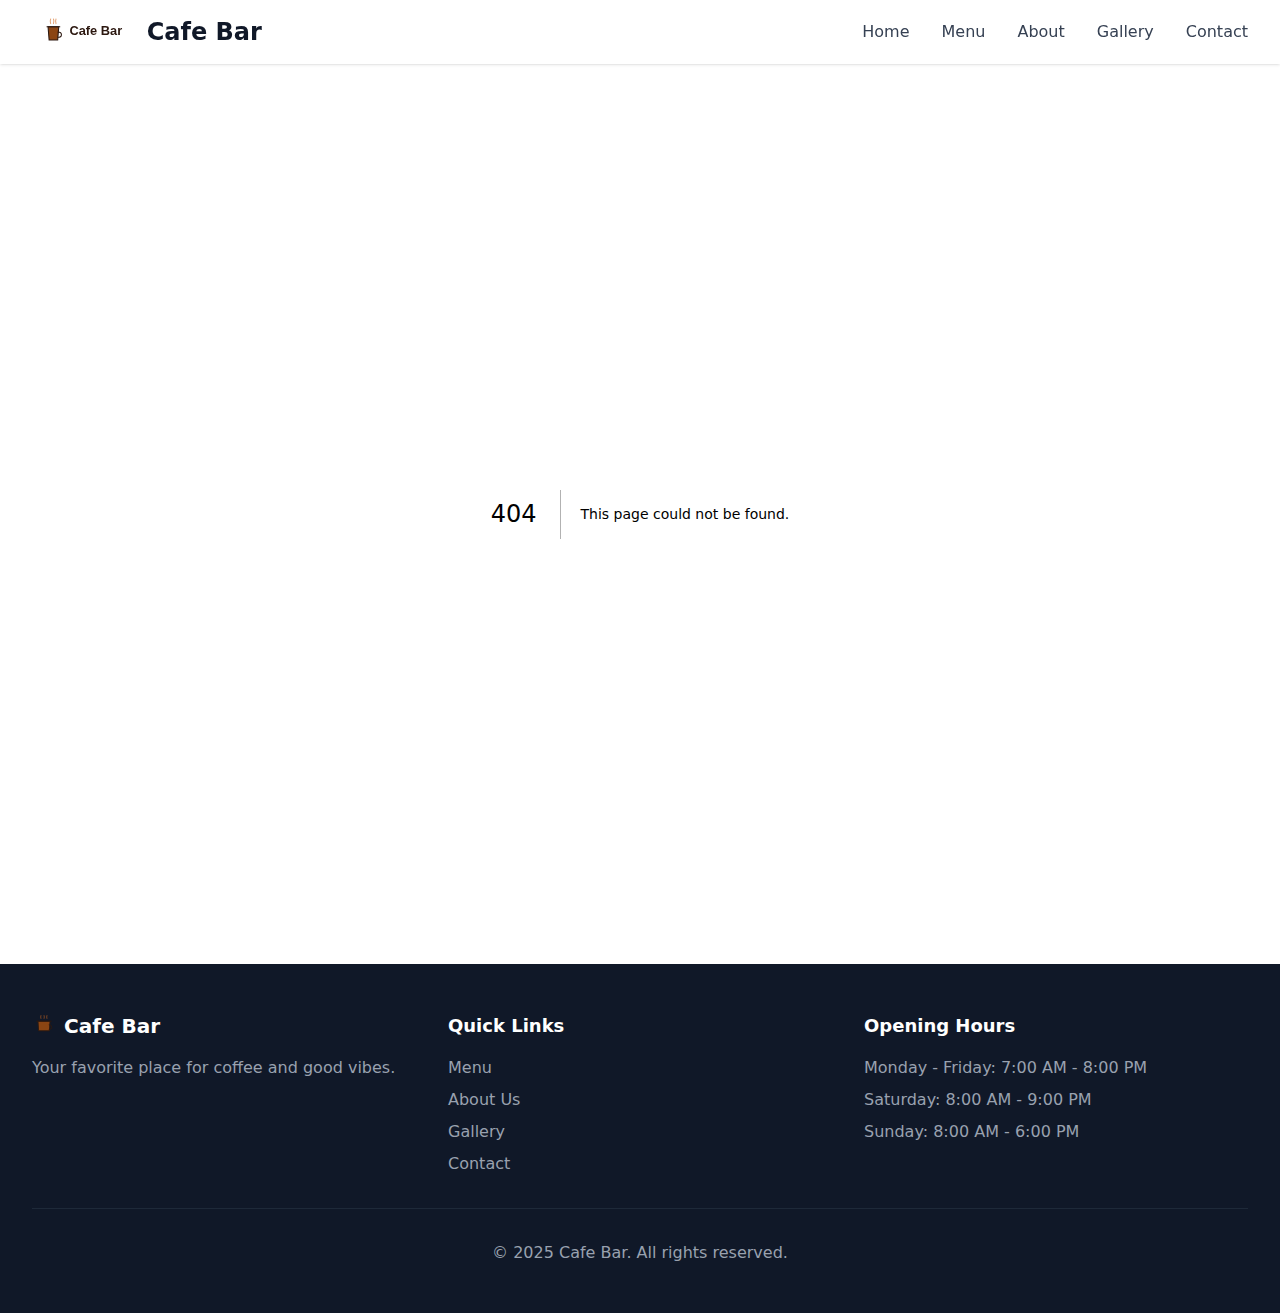
<file: 404/index.html>
<!DOCTYPE html><!--2xkSmt4W4YqOUBD2eLPGf--><html lang="en"><head><meta charSet="utf-8"/><meta name="viewport" content="width=device-width, initial-scale=1"/><link rel="preload" as="image" href="/logo.svg"/><link rel="preload" href="/logo-icon.svg" as="image"/><link rel="stylesheet" href="/_next/static/chunks/77f0277ef7cb62a2.css" data-precedence="next"/><link rel="preload" as="script" fetchPriority="low" href="/_next/static/chunks/e3824cd04d71fd2b.js"/><script src="/_next/static/chunks/242188bb71c223d6.js" async=""></script><script src="/_next/static/chunks/023d923a37d494fc.js" async=""></script><script src="/_next/static/chunks/652ad0aa26265c47.js" async=""></script><script src="/_next/static/chunks/turbopack-60ff980b0595ba95.js" async=""></script><script src="/_next/static/chunks/5116987a09714d02.js" async=""></script><script src="/_next/static/chunks/b70c2acfe835be27.js" async=""></script><script src="/_next/static/chunks/ff1a16fafef87110.js" async=""></script><script src="/_next/static/chunks/247eb132b7f7b574.js" async=""></script><link rel="canonical" href="https://cafe-bar.com"/><link rel="icon" href="/favicon.svg" type="image/svg+xml"/><link rel="apple-touch-icon" href="/logo-icon.svg"/><link rel="shortcut icon" href="/favicon.ico"/><title>404: This page could not be found.</title><meta name="robots" content="noindex"/><meta name="next-size-adjust" content=""/><title>Cafe Bar - Your Favorite Coffee Spot</title><meta name="description" content="Welcome to Cafe Bar, your favorite place for exceptional coffee, delicious food, and good vibes."/><meta name="author" content="Cafe Bar"/><meta name="keywords" content="coffee,cafe,restaurant,food,drinks,espresso,latte"/><meta name="creator" content="Cafe Bar"/><meta name="publisher" content="Cafe Bar"/><meta name="robots" content="index, follow"/><meta name="googlebot" content="index, follow, max-video-preview:-1, max-image-preview:large, max-snippet:-1"/><meta name="format-detection" content="telephone=no, address=no, email=no"/><meta property="og:title" content="Cafe Bar - Your Favorite Coffee Spot"/><meta property="og:description" content="Welcome to Cafe Bar, your favorite place for exceptional coffee, delicious food, and good vibes."/><meta property="og:url" content="https://cafe-bar.com/"/><meta property="og:site_name" content="Cafe Bar"/><meta property="og:locale" content="en_US"/><meta property="og:type" content="website"/><meta name="twitter:card" content="summary_large_image"/><meta name="twitter:title" content="Cafe Bar - Your Favorite Coffee Spot"/><meta name="twitter:description" content="Welcome to Cafe Bar, your favorite place for exceptional coffee, delicious food, and good vibes."/><link rel="icon" href="/favicon.ico?favicon.0b3bf435.ico" sizes="256x256" type="image/x-icon"/><script src="/_next/static/chunks/a6dad97d9634a72d.js" noModule=""></script></head><body class="inter_5901b7c6-module__ec5Qua__variable font-sans antialiased min-h-screen flex flex-col"><div hidden=""><!--$--><!--/$--></div><nav class="bg-white shadow-sm sticky top-0 z-50"><div class="max-w-7xl mx-auto px-4 sm:px-6 lg:px-8"><div class="flex justify-between h-16"><div class="flex items-center"><a class="flex items-center space-x-2" href="/"><img src="/logo.svg" alt="Cafe Bar" class="h-8 w-auto"/><span class="text-2xl font-bold text-gray-900">Cafe Bar</span></a></div><div class="hidden md:flex items-center space-x-8"><a class="text-gray-700 hover:text-gray-900 transition-colors" href="/">Home</a><a class="text-gray-700 hover:text-gray-900 transition-colors" href="/menu/">Menu</a><a class="text-gray-700 hover:text-gray-900 transition-colors" href="/about/">About</a><a class="text-gray-700 hover:text-gray-900 transition-colors" href="/gallery/">Gallery</a><a class="text-gray-700 hover:text-gray-900 transition-colors" href="/contact/">Contact</a></div><div class="md:hidden flex items-center"><button data-slot="button" data-variant="ghost" data-size="default" class="inline-flex items-center justify-center gap-2 whitespace-nowrap rounded-md text-sm font-medium transition-all disabled:pointer-events-none disabled:opacity-50 [&amp;_svg]:pointer-events-none [&amp;_svg:not([class*=&#x27;size-&#x27;])]:size-4 shrink-0 [&amp;_svg]:shrink-0 outline-none focus-visible:border-ring focus-visible:ring-ring/50 focus-visible:ring-[3px] aria-invalid:ring-destructive/20 dark:aria-invalid:ring-destructive/40 aria-invalid:border-destructive hover:bg-accent hover:text-accent-foreground dark:hover:bg-accent/50 h-9 px-4 py-2 has-[&gt;svg]:px-3" aria-label="Toggle menu"><svg class="h-6 w-6" fill="none" stroke-linecap="round" stroke-linejoin="round" stroke-width="2" viewBox="0 0 24 24" stroke="currentColor"><path d="M4 6h16M4 12h16M4 18h16"></path></svg></button></div></div></div></nav><main class="flex-grow"><div style="font-family:system-ui,&quot;Segoe UI&quot;,Roboto,Helvetica,Arial,sans-serif,&quot;Apple Color Emoji&quot;,&quot;Segoe UI Emoji&quot;;height:100vh;text-align:center;display:flex;flex-direction:column;align-items:center;justify-content:center"><div><style>body{color:#000;background:#fff;margin:0}.next-error-h1{border-right:1px solid rgba(0,0,0,.3)}@media (prefers-color-scheme:dark){body{color:#fff;background:#000}.next-error-h1{border-right:1px solid rgba(255,255,255,.3)}}</style><h1 class="next-error-h1" style="display:inline-block;margin:0 20px 0 0;padding:0 23px 0 0;font-size:24px;font-weight:500;vertical-align:top;line-height:49px">404</h1><div style="display:inline-block"><h2 style="font-size:14px;font-weight:400;line-height:49px;margin:0">This page could not be found.</h2></div></div></div><!--$--><!--/$--></main><footer class="bg-gray-900 text-white"><div class="max-w-7xl mx-auto px-4 sm:px-6 lg:px-8 py-12"><div class="grid grid-cols-1 md:grid-cols-3 gap-8"><div><div class="flex items-center space-x-2 mb-4"><img src="/logo-icon.svg" alt="Cafe Bar" class="h-6 w-6"/><h3 class="text-xl font-bold text-white">Cafe Bar</h3></div><p class="text-gray-400">Your favorite place for coffee and good vibes.</p></div><div><h4 class="text-lg font-semibold mb-4">Quick Links</h4><ul class="space-y-2"><li><a class="text-gray-400 hover:text-white transition-colors" href="/menu/">Menu</a></li><li><a class="text-gray-400 hover:text-white transition-colors" href="/about/">About Us</a></li><li><a class="text-gray-400 hover:text-white transition-colors" href="/gallery/">Gallery</a></li><li><a class="text-gray-400 hover:text-white transition-colors" href="/contact/">Contact</a></li></ul></div><div><h4 class="text-lg font-semibold mb-4">Opening Hours</h4><ul class="space-y-2 text-gray-400"><li>Monday - Friday: 7:00 AM - 8:00 PM</li><li>Saturday: 8:00 AM - 9:00 PM</li><li>Sunday: 8:00 AM - 6:00 PM</li></ul></div></div><div class="border-t border-gray-800 mt-8 pt-8 text-center text-gray-400"><p>© <!-- -->2025<!-- --> Cafe Bar. All rights reserved.</p></div></div></footer><script src="/_next/static/chunks/e3824cd04d71fd2b.js" id="_R_" async=""></script><script>(self.__next_f=self.__next_f||[]).push([0])</script><script>self.__next_f.push([1,"1:\"$Sreact.fragment\"\n2:I[13474,[\"/_next/static/chunks/5116987a09714d02.js\",\"/_next/static/chunks/b70c2acfe835be27.js\"],\"Navigation\"]\n3:I[39756,[\"/_next/static/chunks/ff1a16fafef87110.js\",\"/_next/static/chunks/247eb132b7f7b574.js\"],\"default\"]\n4:I[37457,[\"/_next/static/chunks/ff1a16fafef87110.js\",\"/_next/static/chunks/247eb132b7f7b574.js\"],\"default\"]\n5:I[22016,[\"/_next/static/chunks/5116987a09714d02.js\",\"/_next/static/chunks/b70c2acfe835be27.js\"],\"\"]\n9:I[68027,[\"/_next/static/chunks/ff1a16fafef87110.js\",\"/_next/static/chunks/247eb132b7f7b574.js\"],\"default\"]\n:HL[\"/_next/static/chunks/77f0277ef7cb62a2.css\",\"style\"]\n:HL[\"/logo-icon.svg\",\"image\"]\n"])</script><script>self.__next_f.push([1,"0:{\"P\":null,\"b\":\"2xkSmt4W4YqOUBD2eLPGf\",\"c\":[\"\",\"_not-found\",\"\"],\"q\":\"\",\"i\":false,\"f\":[[[\"\",{\"children\":[\"/_not-found\",{\"children\":[\"__PAGE__\",{}]}]},\"$undefined\",\"$undefined\",true],[[\"$\",\"$1\",\"c\",{\"children\":[[[\"$\",\"link\",\"0\",{\"rel\":\"stylesheet\",\"href\":\"/_next/static/chunks/77f0277ef7cb62a2.css\",\"precedence\":\"next\",\"crossOrigin\":\"$undefined\",\"nonce\":\"$undefined\"}],[\"$\",\"script\",\"script-0\",{\"src\":\"/_next/static/chunks/5116987a09714d02.js\",\"async\":true,\"nonce\":\"$undefined\"}],[\"$\",\"script\",\"script-1\",{\"src\":\"/_next/static/chunks/b70c2acfe835be27.js\",\"async\":true,\"nonce\":\"$undefined\"}]],[\"$\",\"html\",null,{\"lang\":\"en\",\"children\":[[\"$\",\"head\",null,{\"children\":[[\"$\",\"link\",null,{\"rel\":\"canonical\",\"href\":\"https://cafe-bar.com\"}],[\"$\",\"link\",null,{\"rel\":\"icon\",\"href\":\"/favicon.svg\",\"type\":\"image/svg+xml\"}],[\"$\",\"link\",null,{\"rel\":\"apple-touch-icon\",\"href\":\"/logo-icon.svg\"}],[\"$\",\"link\",null,{\"rel\":\"shortcut icon\",\"href\":\"/favicon.ico\"}]]}],[\"$\",\"body\",null,{\"className\":\"inter_5901b7c6-module__ec5Qua__variable font-sans antialiased min-h-screen flex flex-col\",\"children\":[[\"$\",\"$L2\",null,{}],[\"$\",\"main\",null,{\"className\":\"flex-grow\",\"children\":[\"$\",\"$L3\",null,{\"parallelRouterKey\":\"children\",\"error\":\"$undefined\",\"errorStyles\":\"$undefined\",\"errorScripts\":\"$undefined\",\"template\":[\"$\",\"$L4\",null,{}],\"templateStyles\":\"$undefined\",\"templateScripts\":\"$undefined\",\"notFound\":[[[\"$\",\"title\",null,{\"children\":\"404: This page could not be found.\"}],[\"$\",\"div\",null,{\"style\":{\"fontFamily\":\"system-ui,\\\"Segoe UI\\\",Roboto,Helvetica,Arial,sans-serif,\\\"Apple Color Emoji\\\",\\\"Segoe UI Emoji\\\"\",\"height\":\"100vh\",\"textAlign\":\"center\",\"display\":\"flex\",\"flexDirection\":\"column\",\"alignItems\":\"center\",\"justifyContent\":\"center\"},\"children\":[\"$\",\"div\",null,{\"children\":[[\"$\",\"style\",null,{\"dangerouslySetInnerHTML\":{\"__html\":\"body{color:#000;background:#fff;margin:0}.next-error-h1{border-right:1px solid rgba(0,0,0,.3)}@media (prefers-color-scheme:dark){body{color:#fff;background:#000}.next-error-h1{border-right:1px solid rgba(255,255,255,.3)}}\"}}],[\"$\",\"h1\",null,{\"className\":\"next-error-h1\",\"style\":{\"display\":\"inline-block\",\"margin\":\"0 20px 0 0\",\"padding\":\"0 23px 0 0\",\"fontSize\":24,\"fontWeight\":500,\"verticalAlign\":\"top\",\"lineHeight\":\"49px\"},\"children\":404}],[\"$\",\"div\",null,{\"style\":{\"display\":\"inline-block\"},\"children\":[\"$\",\"h2\",null,{\"style\":{\"fontSize\":14,\"fontWeight\":400,\"lineHeight\":\"49px\",\"margin\":0},\"children\":\"This page could not be found.\"}]}]]}]}]],[]],\"forbidden\":\"$undefined\",\"unauthorized\":\"$undefined\"}]}],[\"$\",\"footer\",null,{\"className\":\"bg-gray-900 text-white\",\"children\":[\"$\",\"div\",null,{\"className\":\"max-w-7xl mx-auto px-4 sm:px-6 lg:px-8 py-12\",\"children\":[[\"$\",\"div\",null,{\"className\":\"grid grid-cols-1 md:grid-cols-3 gap-8\",\"children\":[[\"$\",\"div\",null,{\"children\":[[\"$\",\"div\",null,{\"className\":\"flex items-center space-x-2 mb-4\",\"children\":[[\"$\",\"img\",null,{\"src\":\"/logo-icon.svg\",\"alt\":\"Cafe Bar\",\"className\":\"h-6 w-6\"}],[\"$\",\"h3\",null,{\"className\":\"text-xl font-bold text-white\",\"children\":\"Cafe Bar\"}]]}],[\"$\",\"p\",null,{\"className\":\"text-gray-400\",\"children\":\"Your favorite place for coffee and good vibes.\"}]]}],[\"$\",\"div\",null,{\"children\":[[\"$\",\"h4\",null,{\"className\":\"text-lg font-semibold mb-4\",\"children\":\"Quick Links\"}],[\"$\",\"ul\",null,{\"className\":\"space-y-2\",\"children\":[[\"$\",\"li\",null,{\"children\":[\"$\",\"$L5\",null,{\"href\":\"/menu\",\"className\":\"text-gray-400 hover:text-white transition-colors\",\"children\":\"Menu\"}]}],[\"$\",\"li\",null,{\"children\":[\"$\",\"$L5\",null,{\"href\":\"/about\",\"className\":\"text-gray-400 hover:text-white transition-colors\",\"children\":\"About Us\"}]}],[\"$\",\"li\",null,{\"children\":[\"$\",\"$L5\",null,{\"href\":\"/gallery\",\"className\":\"text-gray-400 hover:text-white transition-colors\",\"children\":\"Gallery\"}]}],[\"$\",\"li\",null,{\"children\":[\"$\",\"$L5\",null,{\"href\":\"/contact\",\"className\":\"text-gray-400 hover:text-white transition-colors\",\"children\":\"Contact\"}]}]]}]]}],[\"$\",\"div\",null,{\"children\":[[\"$\",\"h4\",null,{\"className\":\"text-lg font-semibold mb-4\",\"children\":\"Opening Hours\"}],[\"$\",\"ul\",null,{\"className\":\"space-y-2 text-gray-400\",\"children\":[[\"$\",\"li\",null,{\"children\":\"Monday - Friday: 7:00 AM - 8:00 PM\"}],[\"$\",\"li\",null,{\"children\":\"Saturday: 8:00 AM - 9:00 PM\"}],[\"$\",\"li\",null,{\"children\":\"Sunday: 8:00 AM - 6:00 PM\"}]]}]]}]]}],[\"$\",\"div\",null,{\"className\":\"border-t border-gray-800 mt-8 pt-8 text-center text-gray-400\",\"children\":[\"$\",\"p\",null,{\"children\":[\"© \",2025,\" Cafe Bar. All rights reserved.\"]}]}]]}]}]]}]]}]]}],{\"children\":[[\"$\",\"$1\",\"c\",{\"children\":[null,[\"$\",\"$L3\",null,{\"parallelRouterKey\":\"children\",\"error\":\"$undefined\",\"errorStyles\":\"$undefined\",\"errorScripts\":\"$undefined\",\"template\":[\"$\",\"$L4\",null,{}],\"templateStyles\":\"$undefined\",\"templateScripts\":\"$undefined\",\"notFound\":\"$undefined\",\"forbidden\":\"$undefined\",\"unauthorized\":\"$undefined\"}]]}],{\"children\":[[\"$\",\"$1\",\"c\",{\"children\":[[[\"$\",\"title\",null,{\"children\":\"404: This page could not be found.\"}],\"$L6\"],null,\"$L7\"]}],{},null,false,false]},null,false,false]},null,false,false],\"$L8\",false]],\"m\":\"$undefined\",\"G\":[\"$9\",\"$undefined\"],\"S\":true}\n"])</script><script>self.__next_f.push([1,"a:I[97367,[\"/_next/static/chunks/ff1a16fafef87110.js\",\"/_next/static/chunks/247eb132b7f7b574.js\"],\"OutletBoundary\"]\nb:\"$Sreact.suspense\"\nd:I[97367,[\"/_next/static/chunks/ff1a16fafef87110.js\",\"/_next/static/chunks/247eb132b7f7b574.js\"],\"ViewportBoundary\"]\nf:I[97367,[\"/_next/static/chunks/ff1a16fafef87110.js\",\"/_next/static/chunks/247eb132b7f7b574.js\"],\"MetadataBoundary\"]\n6:[\"$\",\"div\",null,{\"style\":\"$0:f:0:1:0:props:children:1:props:children:1:props:children:1:props:children:props:notFound:0:1:props:style\",\"children\":[\"$\",\"div\",null,{\"children\":[[\"$\",\"style\",null,{\"dangerouslySetInnerHTML\":{\"__html\":\"body{color:#000;background:#fff;margin:0}.next-error-h1{border-right:1px solid rgba(0,0,0,.3)}@media (prefers-color-scheme:dark){body{color:#fff;background:#000}.next-error-h1{border-right:1px solid rgba(255,255,255,.3)}}\"}}],[\"$\",\"h1\",null,{\"className\":\"next-error-h1\",\"style\":\"$0:f:0:1:0:props:children:1:props:children:1:props:children:1:props:children:props:notFound:0:1:props:children:props:children:1:props:style\",\"children\":404}],[\"$\",\"div\",null,{\"style\":\"$0:f:0:1:0:props:children:1:props:children:1:props:children:1:props:children:props:notFound:0:1:props:children:props:children:2:props:style\",\"children\":[\"$\",\"h2\",null,{\"style\":\"$0:f:0:1:0:props:children:1:props:children:1:props:children:1:props:children:props:notFound:0:1:props:children:props:children:2:props:children:props:style\",\"children\":\"This page could not be found.\"}]}]]}]}]\n7:[\"$\",\"$La\",null,{\"children\":[\"$\",\"$b\",null,{\"name\":\"Next.MetadataOutlet\",\"children\":\"$@c\"}]}]\n8:[\"$\",\"$1\",\"h\",{\"children\":[[\"$\",\"meta\",null,{\"name\":\"robots\",\"content\":\"noindex\"}],[\"$\",\"$Ld\",null,{\"children\":\"$@e\"}],[\"$\",\"div\",null,{\"hidden\":true,\"children\":[\"$\",\"$Lf\",null,{\"children\":[\"$\",\"$b\",null,{\"name\":\"Next.Metadata\",\"children\":\"$@10\"}]}]}],[\"$\",\"meta\",null,{\"name\":\"next-size-adjust\",\"content\":\"\"}]]}]\n"])</script><script>self.__next_f.push([1,"e:[[\"$\",\"meta\",\"0\",{\"charSet\":\"utf-8\"}],[\"$\",\"meta\",\"1\",{\"name\":\"viewport\",\"content\":\"width=device-width, initial-scale=1\"}]]\n"])</script><script>self.__next_f.push([1,"11:I[27201,[\"/_next/static/chunks/ff1a16fafef87110.js\",\"/_next/static/chunks/247eb132b7f7b574.js\"],\"IconMark\"]\n"])</script><script>self.__next_f.push([1,"10:[[\"$\",\"title\",\"0\",{\"children\":\"Cafe Bar - Your Favorite Coffee Spot\"}],[\"$\",\"meta\",\"1\",{\"name\":\"description\",\"content\":\"Welcome to Cafe Bar, your favorite place for exceptional coffee, delicious food, and good vibes.\"}],[\"$\",\"meta\",\"2\",{\"name\":\"author\",\"content\":\"Cafe Bar\"}],[\"$\",\"meta\",\"3\",{\"name\":\"keywords\",\"content\":\"coffee,cafe,restaurant,food,drinks,espresso,latte\"}],[\"$\",\"meta\",\"4\",{\"name\":\"creator\",\"content\":\"Cafe Bar\"}],[\"$\",\"meta\",\"5\",{\"name\":\"publisher\",\"content\":\"Cafe Bar\"}],[\"$\",\"meta\",\"6\",{\"name\":\"robots\",\"content\":\"index, follow\"}],[\"$\",\"meta\",\"7\",{\"name\":\"googlebot\",\"content\":\"index, follow, max-video-preview:-1, max-image-preview:large, max-snippet:-1\"}],[\"$\",\"meta\",\"8\",{\"name\":\"format-detection\",\"content\":\"telephone=no, address=no, email=no\"}],[\"$\",\"meta\",\"9\",{\"property\":\"og:title\",\"content\":\"Cafe Bar - Your Favorite Coffee Spot\"}],[\"$\",\"meta\",\"10\",{\"property\":\"og:description\",\"content\":\"Welcome to Cafe Bar, your favorite place for exceptional coffee, delicious food, and good vibes.\"}],[\"$\",\"meta\",\"11\",{\"property\":\"og:url\",\"content\":\"https://cafe-bar.com/\"}],[\"$\",\"meta\",\"12\",{\"property\":\"og:site_name\",\"content\":\"Cafe Bar\"}],[\"$\",\"meta\",\"13\",{\"property\":\"og:locale\",\"content\":\"en_US\"}],[\"$\",\"meta\",\"14\",{\"property\":\"og:type\",\"content\":\"website\"}],[\"$\",\"meta\",\"15\",{\"name\":\"twitter:card\",\"content\":\"summary_large_image\"}],[\"$\",\"meta\",\"16\",{\"name\":\"twitter:title\",\"content\":\"Cafe Bar - Your Favorite Coffee Spot\"}],[\"$\",\"meta\",\"17\",{\"name\":\"twitter:description\",\"content\":\"Welcome to Cafe Bar, your favorite place for exceptional coffee, delicious food, and good vibes.\"}],[\"$\",\"link\",\"18\",{\"rel\":\"icon\",\"href\":\"/favicon.ico?favicon.0b3bf435.ico\",\"sizes\":\"256x256\",\"type\":\"image/x-icon\"}],[\"$\",\"$L11\",\"19\",{}]]\n"])</script><script>self.__next_f.push([1,"c:null\n"])</script></body></html>
</file>
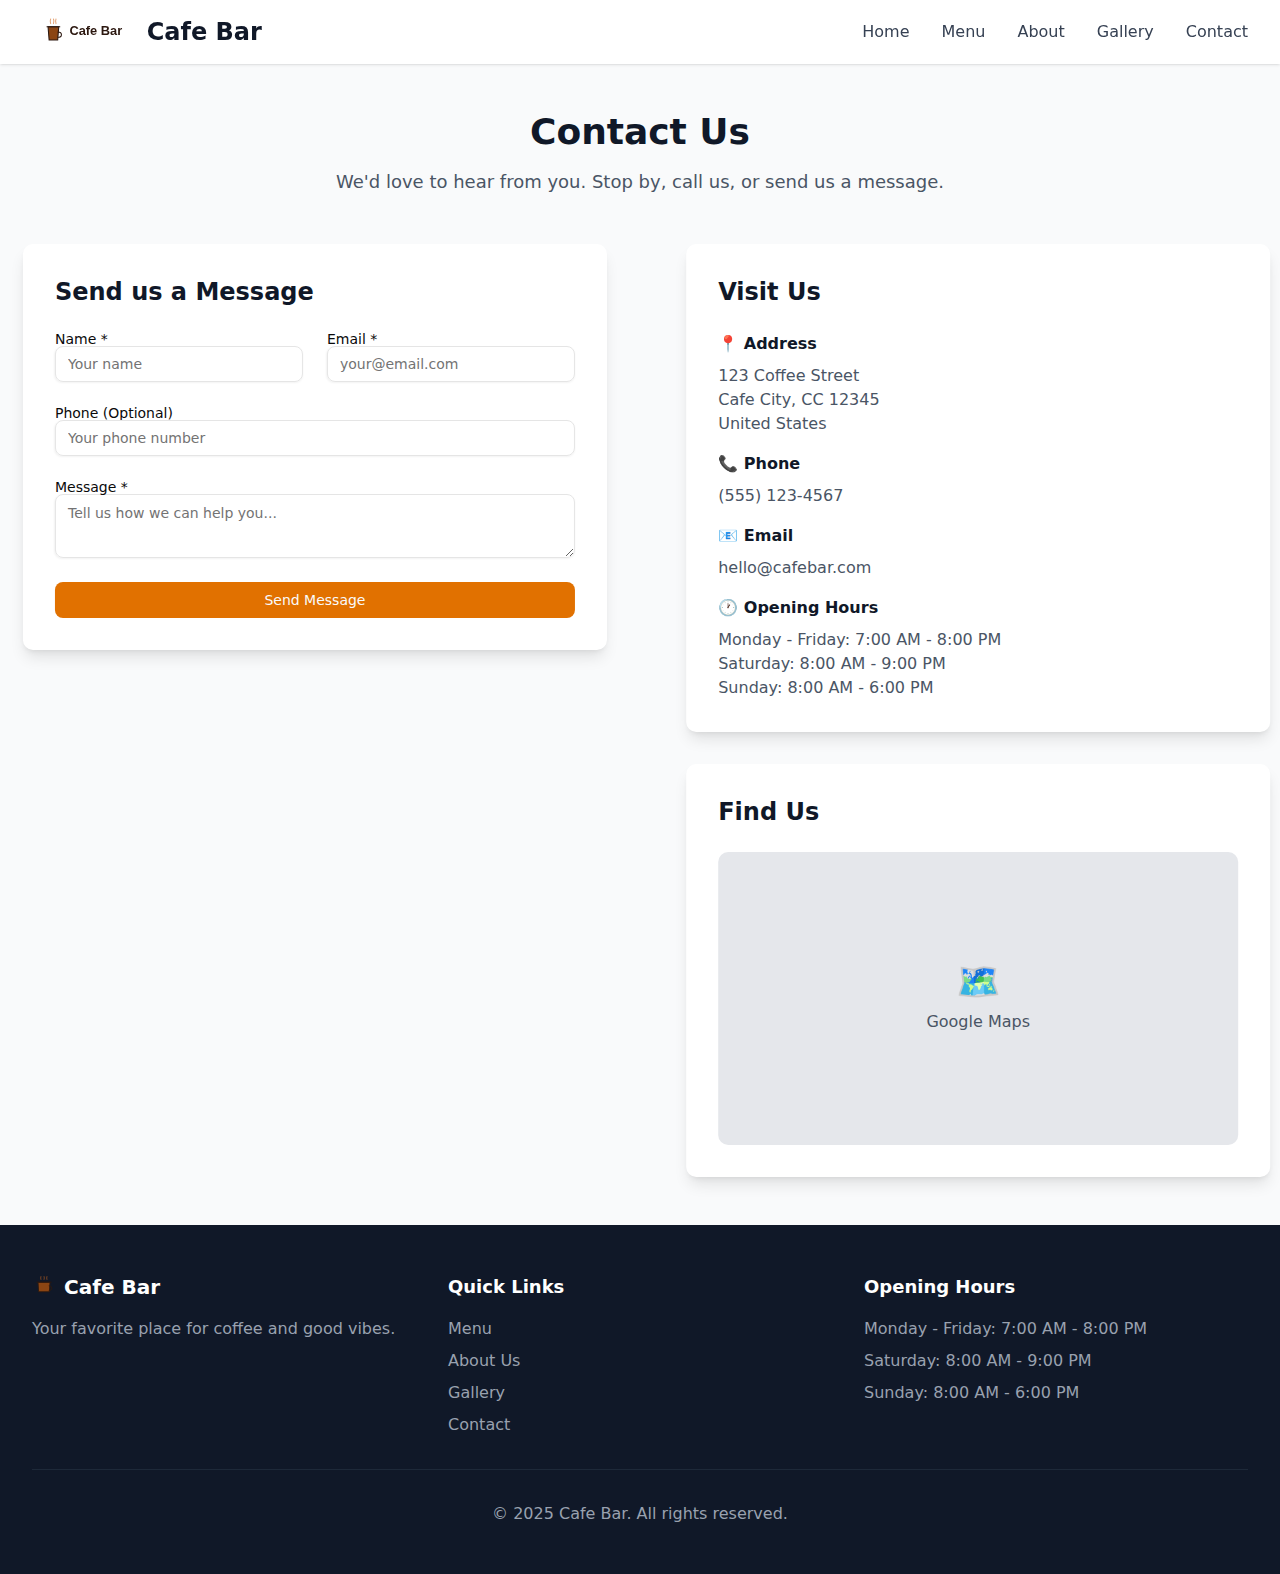
<file: contact/index.html>
<!DOCTYPE html><!--2xkSmt4W4YqOUBD2eLPGf--><html lang="en"><head><meta charSet="utf-8"/><meta name="viewport" content="width=device-width, initial-scale=1"/><link rel="preload" href="/_next/static/media/83afe278b6a6bb3c-s.p.3a6ba036.woff2" as="font" crossorigin="" type="font/woff2"/><link rel="preload" as="image" href="/logo.svg"/><link rel="preload" href="/logo-icon.svg" as="image"/><link rel="stylesheet" href="/_next/static/chunks/77f0277ef7cb62a2.css" data-precedence="next"/><link rel="preload" as="script" fetchPriority="low" href="/_next/static/chunks/e3824cd04d71fd2b.js"/><script src="/_next/static/chunks/242188bb71c223d6.js" async=""></script><script src="/_next/static/chunks/023d923a37d494fc.js" async=""></script><script src="/_next/static/chunks/652ad0aa26265c47.js" async=""></script><script src="/_next/static/chunks/turbopack-60ff980b0595ba95.js" async=""></script><script src="/_next/static/chunks/5116987a09714d02.js" async=""></script><script src="/_next/static/chunks/b70c2acfe835be27.js" async=""></script><script src="/_next/static/chunks/ff1a16fafef87110.js" async=""></script><script src="/_next/static/chunks/247eb132b7f7b574.js" async=""></script><script src="/_next/static/chunks/84c1804b2d980f4b.js" async=""></script><script src="/_next/static/chunks/48d49c007f18690d.js" async=""></script><link rel="canonical" href="https://cafe-bar.com"/><link rel="icon" href="/favicon.svg" type="image/svg+xml"/><link rel="apple-touch-icon" href="/logo-icon.svg"/><link rel="shortcut icon" href="/favicon.ico"/><meta name="next-size-adjust" content=""/><title>Cafe Bar - Your Favorite Coffee Spot</title><meta name="description" content="Welcome to Cafe Bar, your favorite place for exceptional coffee, delicious food, and good vibes."/><meta name="author" content="Cafe Bar"/><meta name="keywords" content="coffee,cafe,restaurant,food,drinks,espresso,latte"/><meta name="creator" content="Cafe Bar"/><meta name="publisher" content="Cafe Bar"/><meta name="robots" content="index, follow"/><meta name="googlebot" content="index, follow, max-video-preview:-1, max-image-preview:large, max-snippet:-1"/><meta name="format-detection" content="telephone=no, address=no, email=no"/><meta property="og:title" content="Cafe Bar - Your Favorite Coffee Spot"/><meta property="og:description" content="Welcome to Cafe Bar, your favorite place for exceptional coffee, delicious food, and good vibes."/><meta property="og:url" content="https://cafe-bar.com/"/><meta property="og:site_name" content="Cafe Bar"/><meta property="og:locale" content="en_US"/><meta property="og:type" content="website"/><meta name="twitter:card" content="summary_large_image"/><meta name="twitter:title" content="Cafe Bar - Your Favorite Coffee Spot"/><meta name="twitter:description" content="Welcome to Cafe Bar, your favorite place for exceptional coffee, delicious food, and good vibes."/><link rel="icon" href="/favicon.ico?favicon.0b3bf435.ico" sizes="256x256" type="image/x-icon"/><script src="/_next/static/chunks/a6dad97d9634a72d.js" noModule=""></script></head><body class="inter_5901b7c6-module__ec5Qua__variable font-sans antialiased min-h-screen flex flex-col"><div hidden=""><!--$--><!--/$--></div><nav class="bg-white shadow-sm sticky top-0 z-50"><div class="max-w-7xl mx-auto px-4 sm:px-6 lg:px-8"><div class="flex justify-between h-16"><div class="flex items-center"><a class="flex items-center space-x-2" href="/"><img src="/logo.svg" alt="Cafe Bar" class="h-8 w-auto"/><span class="text-2xl font-bold text-gray-900">Cafe Bar</span></a></div><div class="hidden md:flex items-center space-x-8"><a class="text-gray-700 hover:text-gray-900 transition-colors" href="/">Home</a><a class="text-gray-700 hover:text-gray-900 transition-colors" href="/menu/">Menu</a><a class="text-gray-700 hover:text-gray-900 transition-colors" href="/about/">About</a><a class="text-gray-700 hover:text-gray-900 transition-colors" href="/gallery/">Gallery</a><a class="text-gray-700 hover:text-gray-900 transition-colors" href="/contact/">Contact</a></div><div class="md:hidden flex items-center"><button data-slot="button" data-variant="ghost" data-size="default" class="inline-flex items-center justify-center gap-2 whitespace-nowrap rounded-md text-sm font-medium transition-all disabled:pointer-events-none disabled:opacity-50 [&amp;_svg]:pointer-events-none [&amp;_svg:not([class*=&#x27;size-&#x27;])]:size-4 shrink-0 [&amp;_svg]:shrink-0 outline-none focus-visible:border-ring focus-visible:ring-ring/50 focus-visible:ring-[3px] aria-invalid:ring-destructive/20 dark:aria-invalid:ring-destructive/40 aria-invalid:border-destructive hover:bg-accent hover:text-accent-foreground dark:hover:bg-accent/50 h-9 px-4 py-2 has-[&gt;svg]:px-3" aria-label="Toggle menu"><svg class="h-6 w-6" fill="none" stroke-linecap="round" stroke-linejoin="round" stroke-width="2" viewBox="0 0 24 24" stroke="currentColor"><path d="M4 6h16M4 12h16M4 18h16"></path></svg></button></div></div></div></nav><main class="flex-grow"><div class="min-h-screen bg-gray-50 py-12"><div class="max-w-7xl mx-auto px-4 sm:px-6 lg:px-8"><div class="text-center mb-12" style="opacity:0;transform:translateY(20px)"><h1 class="text-4xl font-bold text-gray-900 mb-4">Contact Us</h1><p class="text-lg text-gray-600">We&#x27;d love to hear from you. Stop by, call us, or send us a message.</p></div><div class="grid grid-cols-1 lg:grid-cols-2 gap-12"><div style="opacity:0;transform:translateX(-50px)"><div class="bg-white p-8 rounded-lg shadow-lg"><h2 class="text-2xl font-bold text-gray-900 mb-6">Send us a Message</h2><form class="space-y-6"><div class="grid grid-cols-1 md:grid-cols-2 gap-6"><div><label data-slot="label" class="flex items-center gap-2 text-sm leading-none font-medium select-none group-data-[disabled=true]:pointer-events-none group-data-[disabled=true]:opacity-50 peer-disabled:cursor-not-allowed peer-disabled:opacity-50" for="name">Name *</label><input data-slot="input" class="file:text-foreground placeholder:text-muted-foreground selection:bg-primary selection:text-primary-foreground dark:bg-input/30 border-input h-9 w-full min-w-0 rounded-md border bg-transparent px-3 py-1 text-base shadow-xs transition-[color,box-shadow] outline-none file:inline-flex file:h-7 file:border-0 file:bg-transparent file:text-sm file:font-medium disabled:pointer-events-none disabled:cursor-not-allowed disabled:opacity-50 md:text-sm focus-visible:border-ring focus-visible:ring-ring/50 focus-visible:ring-[3px] aria-invalid:ring-destructive/20 dark:aria-invalid:ring-destructive/40 aria-invalid:border-destructive" id="name" placeholder="Your name" name="name"/></div><div><label data-slot="label" class="flex items-center gap-2 text-sm leading-none font-medium select-none group-data-[disabled=true]:pointer-events-none group-data-[disabled=true]:opacity-50 peer-disabled:cursor-not-allowed peer-disabled:opacity-50" for="email">Email *</label><input type="email" data-slot="input" class="file:text-foreground placeholder:text-muted-foreground selection:bg-primary selection:text-primary-foreground dark:bg-input/30 border-input h-9 w-full min-w-0 rounded-md border bg-transparent px-3 py-1 text-base shadow-xs transition-[color,box-shadow] outline-none file:inline-flex file:h-7 file:border-0 file:bg-transparent file:text-sm file:font-medium disabled:pointer-events-none disabled:cursor-not-allowed disabled:opacity-50 md:text-sm focus-visible:border-ring focus-visible:ring-ring/50 focus-visible:ring-[3px] aria-invalid:ring-destructive/20 dark:aria-invalid:ring-destructive/40 aria-invalid:border-destructive" id="email" placeholder="your@email.com" name="email"/></div></div><div><label data-slot="label" class="flex items-center gap-2 text-sm leading-none font-medium select-none group-data-[disabled=true]:pointer-events-none group-data-[disabled=true]:opacity-50 peer-disabled:cursor-not-allowed peer-disabled:opacity-50" for="phone">Phone (Optional)</label><input type="tel" data-slot="input" class="file:text-foreground placeholder:text-muted-foreground selection:bg-primary selection:text-primary-foreground dark:bg-input/30 border-input h-9 w-full min-w-0 rounded-md border bg-transparent px-3 py-1 text-base shadow-xs transition-[color,box-shadow] outline-none file:inline-flex file:h-7 file:border-0 file:bg-transparent file:text-sm file:font-medium disabled:pointer-events-none disabled:cursor-not-allowed disabled:opacity-50 md:text-sm focus-visible:border-ring focus-visible:ring-ring/50 focus-visible:ring-[3px] aria-invalid:ring-destructive/20 dark:aria-invalid:ring-destructive/40 aria-invalid:border-destructive" id="phone" placeholder="Your phone number" name="phone"/></div><div><label data-slot="label" class="flex items-center gap-2 text-sm leading-none font-medium select-none group-data-[disabled=true]:pointer-events-none group-data-[disabled=true]:opacity-50 peer-disabled:cursor-not-allowed peer-disabled:opacity-50" for="message">Message *</label><textarea data-slot="textarea" class="border-input placeholder:text-muted-foreground focus-visible:border-ring focus-visible:ring-ring/50 aria-invalid:ring-destructive/20 dark:aria-invalid:ring-destructive/40 aria-invalid:border-destructive dark:bg-input/30 flex field-sizing-content min-h-16 w-full rounded-md border bg-transparent px-3 py-2 text-base shadow-xs transition-[color,box-shadow] outline-none focus-visible:ring-[3px] disabled:cursor-not-allowed disabled:opacity-50 md:text-sm" id="message" name="message" placeholder="Tell us how we can help you..." rows="5"></textarea></div><button data-slot="button" data-variant="default" data-size="default" class="inline-flex items-center justify-center gap-2 whitespace-nowrap rounded-md text-sm font-medium transition-all disabled:pointer-events-none disabled:opacity-50 [&amp;_svg]:pointer-events-none [&amp;_svg:not([class*=&#x27;size-&#x27;])]:size-4 shrink-0 [&amp;_svg]:shrink-0 outline-none focus-visible:border-ring focus-visible:ring-ring/50 focus-visible:ring-[3px] aria-invalid:ring-destructive/20 dark:aria-invalid:ring-destructive/40 aria-invalid:border-destructive text-primary-foreground h-9 px-4 py-2 has-[&gt;svg]:px-3 w-full bg-amber-600 hover:bg-amber-700" type="submit">Send Message</button></form></div></div><div class="space-y-8" style="opacity:0;transform:translateX(50px)"><div class="bg-white p-8 rounded-lg shadow-lg"><h2 class="text-2xl font-bold text-gray-900 mb-6">Visit Us</h2><div class="space-y-4"><div><h3 class="font-semibold text-gray-900 mb-2">📍 Address</h3><p class="text-gray-600">123 Coffee Street<br/>Cafe City, CC 12345<br/>United States</p></div><div><h3 class="font-semibold text-gray-900 mb-2">📞 Phone</h3><p class="text-gray-600">(555) 123-4567</p></div><div><h3 class="font-semibold text-gray-900 mb-2">📧 Email</h3><p class="text-gray-600">hello@cafebar.com</p></div><div><h3 class="font-semibold text-gray-900 mb-2">🕐 Opening Hours</h3><div class="text-gray-600"><p>Monday - Friday: 7:00 AM - 8:00 PM</p><p>Saturday: 8:00 AM - 9:00 PM</p><p>Sunday: 8:00 AM - 6:00 PM</p></div></div></div></div><div class="bg-white p-8 rounded-lg shadow-lg"><h2 class="text-2xl font-bold text-gray-900 mb-6">Find Us</h2><div class="aspect-video bg-gray-200 rounded-lg flex items-center justify-center"><div class="text-center"><div class="text-4xl mb-2">🗺️</div><p class="text-gray-600">Google Maps</p></div></div></div></div></div></div></div><!--$--><!--/$--></main><footer class="bg-gray-900 text-white"><div class="max-w-7xl mx-auto px-4 sm:px-6 lg:px-8 py-12"><div class="grid grid-cols-1 md:grid-cols-3 gap-8"><div><div class="flex items-center space-x-2 mb-4"><img src="/logo-icon.svg" alt="Cafe Bar" class="h-6 w-6"/><h3 class="text-xl font-bold text-white">Cafe Bar</h3></div><p class="text-gray-400">Your favorite place for coffee and good vibes.</p></div><div><h4 class="text-lg font-semibold mb-4">Quick Links</h4><ul class="space-y-2"><li><a class="text-gray-400 hover:text-white transition-colors" href="/menu/">Menu</a></li><li><a class="text-gray-400 hover:text-white transition-colors" href="/about/">About Us</a></li><li><a class="text-gray-400 hover:text-white transition-colors" href="/gallery/">Gallery</a></li><li><a class="text-gray-400 hover:text-white transition-colors" href="/contact/">Contact</a></li></ul></div><div><h4 class="text-lg font-semibold mb-4">Opening Hours</h4><ul class="space-y-2 text-gray-400"><li>Monday - Friday: 7:00 AM - 8:00 PM</li><li>Saturday: 8:00 AM - 9:00 PM</li><li>Sunday: 8:00 AM - 6:00 PM</li></ul></div></div><div class="border-t border-gray-800 mt-8 pt-8 text-center text-gray-400"><p>© <!-- -->2025<!-- --> Cafe Bar. All rights reserved.</p></div></div></footer><script src="/_next/static/chunks/e3824cd04d71fd2b.js" id="_R_" async=""></script><script>(self.__next_f=self.__next_f||[]).push([0])</script><script>self.__next_f.push([1,"1:\"$Sreact.fragment\"\n2:I[13474,[\"/_next/static/chunks/5116987a09714d02.js\",\"/_next/static/chunks/b70c2acfe835be27.js\"],\"Navigation\"]\n3:I[39756,[\"/_next/static/chunks/ff1a16fafef87110.js\",\"/_next/static/chunks/247eb132b7f7b574.js\"],\"default\"]\n4:I[37457,[\"/_next/static/chunks/ff1a16fafef87110.js\",\"/_next/static/chunks/247eb132b7f7b574.js\"],\"default\"]\n5:I[22016,[\"/_next/static/chunks/5116987a09714d02.js\",\"/_next/static/chunks/b70c2acfe835be27.js\"],\"\"]\n6:I[47257,[\"/_next/static/chunks/ff1a16fafef87110.js\",\"/_next/static/chunks/247eb132b7f7b574.js\"],\"ClientPageRoot\"]\n7:I[69139,[\"/_next/static/chunks/5116987a09714d02.js\",\"/_next/static/chunks/b70c2acfe835be27.js\",\"/_next/static/chunks/84c1804b2d980f4b.js\",\"/_next/static/chunks/48d49c007f18690d.js\"],\"default\"]\ne:I[68027,[],\"default\"]\n:HL[\"/_next/static/chunks/77f0277ef7cb62a2.css\",\"style\"]\n:HL[\"/_next/static/media/83afe278b6a6bb3c-s.p.3a6ba036.woff2\",\"font\",{\"crossOrigin\":\"\",\"type\":\"font/woff2\"}]\n:HL[\"/logo-icon.svg\",\"image\"]\n"])</script><script>self.__next_f.push([1,"0:{\"P\":null,\"b\":\"2xkSmt4W4YqOUBD2eLPGf\",\"c\":[\"\",\"contact\",\"\"],\"q\":\"\",\"i\":false,\"f\":[[[\"\",{\"children\":[\"contact\",{\"children\":[\"__PAGE__\",{}]}]},\"$undefined\",\"$undefined\",true],[[\"$\",\"$1\",\"c\",{\"children\":[[[\"$\",\"link\",\"0\",{\"rel\":\"stylesheet\",\"href\":\"/_next/static/chunks/77f0277ef7cb62a2.css\",\"precedence\":\"next\",\"crossOrigin\":\"$undefined\",\"nonce\":\"$undefined\"}],[\"$\",\"script\",\"script-0\",{\"src\":\"/_next/static/chunks/5116987a09714d02.js\",\"async\":true,\"nonce\":\"$undefined\"}],[\"$\",\"script\",\"script-1\",{\"src\":\"/_next/static/chunks/b70c2acfe835be27.js\",\"async\":true,\"nonce\":\"$undefined\"}]],[\"$\",\"html\",null,{\"lang\":\"en\",\"children\":[[\"$\",\"head\",null,{\"children\":[[\"$\",\"link\",null,{\"rel\":\"canonical\",\"href\":\"https://cafe-bar.com\"}],[\"$\",\"link\",null,{\"rel\":\"icon\",\"href\":\"/favicon.svg\",\"type\":\"image/svg+xml\"}],[\"$\",\"link\",null,{\"rel\":\"apple-touch-icon\",\"href\":\"/logo-icon.svg\"}],[\"$\",\"link\",null,{\"rel\":\"shortcut icon\",\"href\":\"/favicon.ico\"}]]}],[\"$\",\"body\",null,{\"className\":\"inter_5901b7c6-module__ec5Qua__variable font-sans antialiased min-h-screen flex flex-col\",\"children\":[[\"$\",\"$L2\",null,{}],[\"$\",\"main\",null,{\"className\":\"flex-grow\",\"children\":[\"$\",\"$L3\",null,{\"parallelRouterKey\":\"children\",\"error\":\"$undefined\",\"errorStyles\":\"$undefined\",\"errorScripts\":\"$undefined\",\"template\":[\"$\",\"$L4\",null,{}],\"templateStyles\":\"$undefined\",\"templateScripts\":\"$undefined\",\"notFound\":[[[\"$\",\"title\",null,{\"children\":\"404: This page could not be found.\"}],[\"$\",\"div\",null,{\"style\":{\"fontFamily\":\"system-ui,\\\"Segoe UI\\\",Roboto,Helvetica,Arial,sans-serif,\\\"Apple Color Emoji\\\",\\\"Segoe UI Emoji\\\"\",\"height\":\"100vh\",\"textAlign\":\"center\",\"display\":\"flex\",\"flexDirection\":\"column\",\"alignItems\":\"center\",\"justifyContent\":\"center\"},\"children\":[\"$\",\"div\",null,{\"children\":[[\"$\",\"style\",null,{\"dangerouslySetInnerHTML\":{\"__html\":\"body{color:#000;background:#fff;margin:0}.next-error-h1{border-right:1px solid rgba(0,0,0,.3)}@media (prefers-color-scheme:dark){body{color:#fff;background:#000}.next-error-h1{border-right:1px solid rgba(255,255,255,.3)}}\"}}],[\"$\",\"h1\",null,{\"className\":\"next-error-h1\",\"style\":{\"display\":\"inline-block\",\"margin\":\"0 20px 0 0\",\"padding\":\"0 23px 0 0\",\"fontSize\":24,\"fontWeight\":500,\"verticalAlign\":\"top\",\"lineHeight\":\"49px\"},\"children\":404}],[\"$\",\"div\",null,{\"style\":{\"display\":\"inline-block\"},\"children\":[\"$\",\"h2\",null,{\"style\":{\"fontSize\":14,\"fontWeight\":400,\"lineHeight\":\"49px\",\"margin\":0},\"children\":\"This page could not be found.\"}]}]]}]}]],[]],\"forbidden\":\"$undefined\",\"unauthorized\":\"$undefined\"}]}],[\"$\",\"footer\",null,{\"className\":\"bg-gray-900 text-white\",\"children\":[\"$\",\"div\",null,{\"className\":\"max-w-7xl mx-auto px-4 sm:px-6 lg:px-8 py-12\",\"children\":[[\"$\",\"div\",null,{\"className\":\"grid grid-cols-1 md:grid-cols-3 gap-8\",\"children\":[[\"$\",\"div\",null,{\"children\":[[\"$\",\"div\",null,{\"className\":\"flex items-center space-x-2 mb-4\",\"children\":[[\"$\",\"img\",null,{\"src\":\"/logo-icon.svg\",\"alt\":\"Cafe Bar\",\"className\":\"h-6 w-6\"}],[\"$\",\"h3\",null,{\"className\":\"text-xl font-bold text-white\",\"children\":\"Cafe Bar\"}]]}],[\"$\",\"p\",null,{\"className\":\"text-gray-400\",\"children\":\"Your favorite place for coffee and good vibes.\"}]]}],[\"$\",\"div\",null,{\"children\":[[\"$\",\"h4\",null,{\"className\":\"text-lg font-semibold mb-4\",\"children\":\"Quick Links\"}],[\"$\",\"ul\",null,{\"className\":\"space-y-2\",\"children\":[[\"$\",\"li\",null,{\"children\":[\"$\",\"$L5\",null,{\"href\":\"/menu\",\"className\":\"text-gray-400 hover:text-white transition-colors\",\"children\":\"Menu\"}]}],[\"$\",\"li\",null,{\"children\":[\"$\",\"$L5\",null,{\"href\":\"/about\",\"className\":\"text-gray-400 hover:text-white transition-colors\",\"children\":\"About Us\"}]}],[\"$\",\"li\",null,{\"children\":[\"$\",\"$L5\",null,{\"href\":\"/gallery\",\"className\":\"text-gray-400 hover:text-white transition-colors\",\"children\":\"Gallery\"}]}],[\"$\",\"li\",null,{\"children\":[\"$\",\"$L5\",null,{\"href\":\"/contact\",\"className\":\"text-gray-400 hover:text-white transition-colors\",\"children\":\"Contact\"}]}]]}]]}],[\"$\",\"div\",null,{\"children\":[[\"$\",\"h4\",null,{\"className\":\"text-lg font-semibold mb-4\",\"children\":\"Opening Hours\"}],[\"$\",\"ul\",null,{\"className\":\"space-y-2 text-gray-400\",\"children\":[[\"$\",\"li\",null,{\"children\":\"Monday - Friday: 7:00 AM - 8:00 PM\"}],[\"$\",\"li\",null,{\"children\":\"Saturday: 8:00 AM - 9:00 PM\"}],[\"$\",\"li\",null,{\"children\":\"Sunday: 8:00 AM - 6:00 PM\"}]]}]]}]]}],[\"$\",\"div\",null,{\"className\":\"border-t border-gray-800 mt-8 pt-8 text-center text-gray-400\",\"children\":[\"$\",\"p\",null,{\"children\":[\"© \",2025,\" Cafe Bar. All rights reserved.\"]}]}]]}]}]]}]]}]]}],{\"children\":[[\"$\",\"$1\",\"c\",{\"children\":[null,[\"$\",\"$L3\",null,{\"parallelRouterKey\":\"children\",\"error\":\"$undefined\",\"errorStyles\":\"$undefined\",\"errorScripts\":\"$undefined\",\"template\":[\"$\",\"$L4\",null,{}],\"templateStyles\":\"$undefined\",\"templateScripts\":\"$undefined\",\"notFound\":\"$undefined\",\"forbidden\":\"$undefined\",\"unauthorized\":\"$undefined\"}]]}],{\"children\":[[\"$\",\"$1\",\"c\",{\"children\":[[\"$\",\"$L6\",null,{\"Component\":\"$7\",\"serverProvidedParams\":{\"searchParams\":{},\"params\":{},\"promises\":[\"$@8\",\"$@9\"]}}],[\"$La\",\"$Lb\"],\"$Lc\"]}],{},null,false,false]},null,false,false]},null,false,false],\"$Ld\",false]],\"m\":\"$undefined\",\"G\":[\"$e\",[]],\"S\":true}\n"])</script><script>self.__next_f.push([1,"f:I[97367,[\"/_next/static/chunks/ff1a16fafef87110.js\",\"/_next/static/chunks/247eb132b7f7b574.js\"],\"OutletBoundary\"]\n10:\"$Sreact.suspense\"\n12:I[97367,[\"/_next/static/chunks/ff1a16fafef87110.js\",\"/_next/static/chunks/247eb132b7f7b574.js\"],\"ViewportBoundary\"]\n14:I[97367,[\"/_next/static/chunks/ff1a16fafef87110.js\",\"/_next/static/chunks/247eb132b7f7b574.js\"],\"MetadataBoundary\"]\na:[\"$\",\"script\",\"script-0\",{\"src\":\"/_next/static/chunks/84c1804b2d980f4b.js\",\"async\":true,\"nonce\":\"$undefined\"}]\nb:[\"$\",\"script\",\"script-1\",{\"src\":\"/_next/static/chunks/48d49c007f18690d.js\",\"async\":true,\"nonce\":\"$undefined\"}]\nc:[\"$\",\"$Lf\",null,{\"children\":[\"$\",\"$10\",null,{\"name\":\"Next.MetadataOutlet\",\"children\":\"$@11\"}]}]\nd:[\"$\",\"$1\",\"h\",{\"children\":[null,[\"$\",\"$L12\",null,{\"children\":\"$@13\"}],[\"$\",\"div\",null,{\"hidden\":true,\"children\":[\"$\",\"$L14\",null,{\"children\":[\"$\",\"$10\",null,{\"name\":\"Next.Metadata\",\"children\":\"$@15\"}]}]}],[\"$\",\"meta\",null,{\"name\":\"next-size-adjust\",\"content\":\"\"}]]}]\n8:{}\n9:\"$0:f:0:1:1:children:1:children:0:props:children:0:props:serverProvidedParams:params\"\n"])</script><script>self.__next_f.push([1,"13:[[\"$\",\"meta\",\"0\",{\"charSet\":\"utf-8\"}],[\"$\",\"meta\",\"1\",{\"name\":\"viewport\",\"content\":\"width=device-width, initial-scale=1\"}]]\n"])</script><script>self.__next_f.push([1,"16:I[27201,[\"/_next/static/chunks/ff1a16fafef87110.js\",\"/_next/static/chunks/247eb132b7f7b574.js\"],\"IconMark\"]\n"])</script><script>self.__next_f.push([1,"15:[[\"$\",\"title\",\"0\",{\"children\":\"Cafe Bar - Your Favorite Coffee Spot\"}],[\"$\",\"meta\",\"1\",{\"name\":\"description\",\"content\":\"Welcome to Cafe Bar, your favorite place for exceptional coffee, delicious food, and good vibes.\"}],[\"$\",\"meta\",\"2\",{\"name\":\"author\",\"content\":\"Cafe Bar\"}],[\"$\",\"meta\",\"3\",{\"name\":\"keywords\",\"content\":\"coffee,cafe,restaurant,food,drinks,espresso,latte\"}],[\"$\",\"meta\",\"4\",{\"name\":\"creator\",\"content\":\"Cafe Bar\"}],[\"$\",\"meta\",\"5\",{\"name\":\"publisher\",\"content\":\"Cafe Bar\"}],[\"$\",\"meta\",\"6\",{\"name\":\"robots\",\"content\":\"index, follow\"}],[\"$\",\"meta\",\"7\",{\"name\":\"googlebot\",\"content\":\"index, follow, max-video-preview:-1, max-image-preview:large, max-snippet:-1\"}],[\"$\",\"meta\",\"8\",{\"name\":\"format-detection\",\"content\":\"telephone=no, address=no, email=no\"}],[\"$\",\"meta\",\"9\",{\"property\":\"og:title\",\"content\":\"Cafe Bar - Your Favorite Coffee Spot\"}],[\"$\",\"meta\",\"10\",{\"property\":\"og:description\",\"content\":\"Welcome to Cafe Bar, your favorite place for exceptional coffee, delicious food, and good vibes.\"}],[\"$\",\"meta\",\"11\",{\"property\":\"og:url\",\"content\":\"https://cafe-bar.com/\"}],[\"$\",\"meta\",\"12\",{\"property\":\"og:site_name\",\"content\":\"Cafe Bar\"}],[\"$\",\"meta\",\"13\",{\"property\":\"og:locale\",\"content\":\"en_US\"}],[\"$\",\"meta\",\"14\",{\"property\":\"og:type\",\"content\":\"website\"}],[\"$\",\"meta\",\"15\",{\"name\":\"twitter:card\",\"content\":\"summary_large_image\"}],[\"$\",\"meta\",\"16\",{\"name\":\"twitter:title\",\"content\":\"Cafe Bar - Your Favorite Coffee Spot\"}],[\"$\",\"meta\",\"17\",{\"name\":\"twitter:description\",\"content\":\"Welcome to Cafe Bar, your favorite place for exceptional coffee, delicious food, and good vibes.\"}],[\"$\",\"link\",\"18\",{\"rel\":\"icon\",\"href\":\"/favicon.ico?favicon.0b3bf435.ico\",\"sizes\":\"256x256\",\"type\":\"image/x-icon\"}],[\"$\",\"$L16\",\"19\",{}]]\n"])</script><script>self.__next_f.push([1,"11:null\n"])</script></body></html>
</file>
<file: _next/static/chunks/77f0277ef7cb62a2.css>
@font-face{font-family:Inter;font-style:normal;font-weight:100 900;font-display:swap;src:url(../media/2c55a0e60120577a-s.2a48534a.woff2)format("woff2");unicode-range:U+460-52F,U+1C80-1C8A,U+20B4,U+2DE0-2DFF,U+A640-A69F,U+FE2E-FE2F}@font-face{font-family:Inter;font-style:normal;font-weight:100 900;font-display:swap;src:url(../media/9c72aa0f40e4eef8-s.18a48cbc.woff2)format("woff2");unicode-range:U+301,U+400-45F,U+490-491,U+4B0-4B1,U+2116}@font-face{font-family:Inter;font-style:normal;font-weight:100 900;font-display:swap;src:url(../media/ad66f9afd8947f86-s.7a40eb73.woff2)format("woff2");unicode-range:U+1F??}@font-face{font-family:Inter;font-style:normal;font-weight:100 900;font-display:swap;src:url(../media/5476f68d60460930-s.c995e352.woff2)format("woff2");unicode-range:U+370-377,U+37A-37F,U+384-38A,U+38C,U+38E-3A1,U+3A3-3FF}@font-face{font-family:Inter;font-style:normal;font-weight:100 900;font-display:swap;src:url(../media/2bbe8d2671613f1f-s.76dcb0b2.woff2)format("woff2");unicode-range:U+102-103,U+110-111,U+128-129,U+168-169,U+1A0-1A1,U+1AF-1B0,U+300-301,U+303-304,U+308-309,U+323,U+329,U+1EA0-1EF9,U+20AB}@font-face{font-family:Inter;font-style:normal;font-weight:100 900;font-display:swap;src:url(../media/1bffadaabf893a1e-s.7cd81963.woff2)format("woff2");unicode-range:U+100-2BA,U+2BD-2C5,U+2C7-2CC,U+2CE-2D7,U+2DD-2FF,U+304,U+308,U+329,U+1D00-1DBF,U+1E00-1E9F,U+1EF2-1EFF,U+2020,U+20A0-20AB,U+20AD-20C0,U+2113,U+2C60-2C7F,U+A720-A7FF}@font-face{font-family:Inter;font-style:normal;font-weight:100 900;font-display:swap;src:url(../media/83afe278b6a6bb3c-s.p.3a6ba036.woff2)format("woff2");unicode-range:U+??,U+131,U+152-153,U+2BB-2BC,U+2C6,U+2DA,U+2DC,U+304,U+308,U+329,U+2000-206F,U+20AC,U+2122,U+2191,U+2193,U+2212,U+2215,U+FEFF,U+FFFD}@font-face{font-family:Inter Fallback;src:local(Arial);ascent-override:90.44%;descent-override:22.52%;line-gap-override:0.0%;size-adjust:107.12%}.inter_5901b7c6-module__ec5Qua__className{font-family:Inter,Inter Fallback;font-style:normal}.inter_5901b7c6-module__ec5Qua__variable{--font-inter:"Inter","Inter Fallback"}
@layer properties{@supports (((-webkit-hyphens:none)) and (not (margin-trim:inline))) or ((-moz-orient:inline) and (not (color:rgb(from red r g b)))){*,:before,:after,::backdrop{--tw-rotate-x:initial;--tw-rotate-y:initial;--tw-rotate-z:initial;--tw-skew-x:initial;--tw-skew-y:initial;--tw-space-y-reverse:0;--tw-space-x-reverse:0;--tw-border-style:solid;--tw-gradient-position:initial;--tw-gradient-from:#0000;--tw-gradient-via:#0000;--tw-gradient-to:#0000;--tw-gradient-stops:initial;--tw-gradient-via-stops:initial;--tw-gradient-from-position:0%;--tw-gradient-via-position:50%;--tw-gradient-to-position:100%;--tw-leading:initial;--tw-font-weight:initial;--tw-shadow:0 0 #0000;--tw-shadow-color:initial;--tw-shadow-alpha:100%;--tw-inset-shadow:0 0 #0000;--tw-inset-shadow-color:initial;--tw-inset-shadow-alpha:100%;--tw-ring-color:initial;--tw-ring-shadow:0 0 #0000;--tw-inset-ring-color:initial;--tw-inset-ring-shadow:0 0 #0000;--tw-ring-inset:initial;--tw-ring-offset-width:0px;--tw-ring-offset-color:#fff;--tw-ring-offset-shadow:0 0 #0000;--tw-outline-style:solid;--tw-blur:initial;--tw-brightness:initial;--tw-contrast:initial;--tw-grayscale:initial;--tw-hue-rotate:initial;--tw-invert:initial;--tw-opacity:initial;--tw-saturate:initial;--tw-sepia:initial;--tw-drop-shadow:initial;--tw-drop-shadow-color:initial;--tw-drop-shadow-alpha:100%;--tw-drop-shadow-size:initial;--tw-duration:initial;--tw-scale-x:1;--tw-scale-y:1;--tw-scale-z:1;--tw-animation-delay:0s;--tw-animation-direction:normal;--tw-animation-duration:initial;--tw-animation-fill-mode:none;--tw-animation-iteration-count:1;--tw-enter-blur:0;--tw-enter-opacity:1;--tw-enter-rotate:0;--tw-enter-scale:1;--tw-enter-translate-x:0;--tw-enter-translate-y:0;--tw-exit-blur:0;--tw-exit-opacity:1;--tw-exit-rotate:0;--tw-exit-scale:1;--tw-exit-translate-x:0;--tw-exit-translate-y:0}}}@layer theme{:root,:host{--color-red-100:#ffe2e2;--color-red-500:#fb2c36;--color-red-800:#9f0712;--color-orange-50:#fff7ed;--color-amber-50:#fffbeb;--color-amber-600:#dd7400;--color-amber-700:#b75000;--color-amber-900:#7b3306;--color-green-50:#f0fdf4;--color-green-100:#dcfce7;--color-green-700:#008138;--color-green-800:#016630;--color-green-900:#0d542b;--color-gray-50:#f9fafb;--color-gray-100:#f3f4f6;--color-gray-200:#e5e7eb;--color-gray-300:#d1d5dc;--color-gray-400:#99a1af;--color-gray-600:#4a5565;--color-gray-700:#364153;--color-gray-800:#1e2939;--color-gray-900:#101828;--color-black:#000;--color-white:#fff;--spacing:.25rem;--container-3xl:48rem;--container-4xl:56rem;--container-7xl:80rem;--text-sm:.875rem;--text-sm--line-height:calc(1.25/.875);--text-base:1rem;--text-base--line-height:calc(1.5/1);--text-lg:1.125rem;--text-lg--line-height:calc(1.75/1.125);--text-xl:1.25rem;--text-xl--line-height:calc(1.75/1.25);--text-2xl:1.5rem;--text-2xl--line-height:calc(2/1.5);--text-3xl:1.875rem;--text-3xl--line-height:calc(2.25/1.875);--text-4xl:2.25rem;--text-4xl--line-height:calc(2.5/2.25);--text-6xl:3.75rem;--text-6xl--line-height:1;--font-weight-medium:500;--font-weight-semibold:600;--font-weight-bold:700;--aspect-video:16/9;--default-transition-duration:.15s;--default-transition-timing-function:cubic-bezier(.4,0,.2,1);--default-font-family:var(--font-geist-sans);--default-mono-font-family:var(--font-geist-mono)}@supports (color:lab(0% 0 0)){:root,:host{--color-red-100:lab(92.243% 10.2865 3.83865);--color-red-500:lab(55.4814% 75.0732 48.8528);--color-red-800:lab(33.7174% 55.8993 41.0293);--color-orange-50:lab(97.7008% 1.53735 5.90649);--color-amber-50:lab(98.6252% -.635922 8.42309);--color-amber-600:lab(60.3514% 40.5624 87.1228);--color-amber-700:lab(47.2709% 42.9082 69.2966);--color-amber-900:lab(31.2288% 30.2627 40.0378);--color-green-50:lab(98.1563% -5.60117 2.75915);--color-green-100:lab(96.1861% -13.8464 6.52365);--color-green-700:lab(47.0329% -47.0239 31.4788);--color-green-800:lab(37.4616% -36.7971 22.9692);--color-green-900:lab(30.797% -29.6927 17.382);--color-gray-50:lab(98.2596% -.247031 -.706708);--color-gray-100:lab(96.1596% -.0823438 -1.13575);--color-gray-200:lab(91.6229% -.159115 -2.26791);--color-gray-300:lab(85.1236% -.612259 -3.7138);--color-gray-400:lab(65.9269% -.832707 -8.17473);--color-gray-600:lab(35.6337% -1.58697 -10.8425);--color-gray-700:lab(27.1134% -.956401 -12.3224);--color-gray-800:lab(16.1051% -1.18239 -11.7533);--color-gray-900:lab(8.11897% .811279 -12.254)}}}@layer base{*,:after,:before,::backdrop{box-sizing:border-box;border:0 solid;margin:0;padding:0}::file-selector-button{box-sizing:border-box;border:0 solid;margin:0;padding:0}html,:host{-webkit-text-size-adjust:100%;tab-size:4;line-height:1.5;font-family:var(--default-font-family,ui-sans-serif,system-ui,sans-serif,"Apple Color Emoji","Segoe UI Emoji","Segoe UI Symbol","Noto Color Emoji");font-feature-settings:var(--default-font-feature-settings,normal);font-variation-settings:var(--default-font-variation-settings,normal);-webkit-tap-highlight-color:transparent}hr{height:0;color:inherit;border-top-width:1px}abbr:where([title]){-webkit-text-decoration:underline dotted;text-decoration:underline dotted}h1,h2,h3,h4,h5,h6{font-size:inherit;font-weight:inherit}a{color:inherit;-webkit-text-decoration:inherit;-webkit-text-decoration:inherit;-webkit-text-decoration:inherit;-webkit-text-decoration:inherit;text-decoration:inherit}b,strong{font-weight:bolder}code,kbd,samp,pre{font-family:var(--default-mono-font-family,ui-monospace,SFMono-Regular,Menlo,Monaco,Consolas,"Liberation Mono","Courier New",monospace);font-feature-settings:var(--default-mono-font-feature-settings,normal);font-variation-settings:var(--default-mono-font-variation-settings,normal);font-size:1em}small{font-size:80%}sub,sup{vertical-align:baseline;font-size:75%;line-height:0;position:relative}sub{bottom:-.25em}sup{top:-.5em}table{text-indent:0;border-color:inherit;border-collapse:collapse}:-moz-focusring{outline:auto}progress{vertical-align:baseline}summary{display:list-item}ol,ul,menu{list-style:none}img,svg,video,canvas,audio,iframe,embed,object{vertical-align:middle;display:block}img,video{max-width:100%;height:auto}button,input,select,optgroup,textarea{font:inherit;font-feature-settings:inherit;font-variation-settings:inherit;letter-spacing:inherit;color:inherit;opacity:1;background-color:#0000;border-radius:0}::file-selector-button{font:inherit;font-feature-settings:inherit;font-variation-settings:inherit;letter-spacing:inherit;color:inherit;opacity:1;background-color:#0000;border-radius:0}:where(select:is([multiple],[size])) optgroup{font-weight:bolder}:where(select:is([multiple],[size])) optgroup option{padding-inline-start:20px}::file-selector-button{margin-inline-end:4px}::placeholder{opacity:1}@supports (not ((-webkit-appearance:-apple-pay-button))) or (contain-intrinsic-size:1px){::placeholder{color:currentColor}@supports (color:color-mix(in lab, red, red)){::placeholder{color:color-mix(in oklab,currentcolor 50%,transparent)}}}textarea{resize:vertical}::-webkit-search-decoration{-webkit-appearance:none}::-webkit-date-and-time-value{min-height:1lh;text-align:inherit}::-webkit-datetime-edit{display:inline-flex}::-webkit-datetime-edit-fields-wrapper{padding:0}::-webkit-datetime-edit{padding-block:0}::-webkit-datetime-edit-year-field{padding-block:0}::-webkit-datetime-edit-month-field{padding-block:0}::-webkit-datetime-edit-day-field{padding-block:0}::-webkit-datetime-edit-hour-field{padding-block:0}::-webkit-datetime-edit-minute-field{padding-block:0}::-webkit-datetime-edit-second-field{padding-block:0}::-webkit-datetime-edit-millisecond-field{padding-block:0}::-webkit-datetime-edit-meridiem-field{padding-block:0}::-webkit-calendar-picker-indicator{line-height:1}:-moz-ui-invalid{box-shadow:none}button,input:where([type=button],[type=reset],[type=submit]){appearance:button}::file-selector-button{appearance:button}::-webkit-inner-spin-button{height:auto}::-webkit-outer-spin-button{height:auto}[hidden]:where(:not([hidden=until-found])){display:none!important}*{border-color:var(--border);outline-color:var(--ring)}@supports (color:color-mix(in lab, red, red)){*{outline-color:color-mix(in oklab,var(--ring)50%,transparent)}}body{background-color:var(--background);color:var(--foreground)}}@layer components;@layer utilities{.\@container\/card-header{container:card-header/inline-size}.visible{visibility:visible}.absolute{position:absolute}.fixed{position:fixed}.relative{position:relative}.static{position:static}.sticky{position:sticky}.inset-0{inset:calc(var(--spacing)*0)}.top-0{top:calc(var(--spacing)*0)}.top-4{top:calc(var(--spacing)*4)}.right-0{right:calc(var(--spacing)*0)}.right-4{right:calc(var(--spacing)*4)}.bottom-0{bottom:calc(var(--spacing)*0)}.left-0{left:calc(var(--spacing)*0)}.z-10{z-index:10}.z-50{z-index:50}.col-start-2{grid-column-start:2}.row-span-2{grid-row:span 2/span 2}.row-start-1{grid-row-start:1}.mx-auto{margin-inline:auto}.mt-1{margin-top:calc(var(--spacing)*1)}.mt-2{margin-top:calc(var(--spacing)*2)}.mt-8{margin-top:calc(var(--spacing)*8)}.mb-2{margin-bottom:calc(var(--spacing)*2)}.mb-3{margin-bottom:calc(var(--spacing)*3)}.mb-4{margin-bottom:calc(var(--spacing)*4)}.mb-6{margin-bottom:calc(var(--spacing)*6)}.mb-8{margin-bottom:calc(var(--spacing)*8)}.mb-12{margin-bottom:calc(var(--spacing)*12)}.block{display:block}.flex{display:flex}.grid{display:grid}.hidden{display:none}.inline-flex{display:inline-flex}.field-sizing-content{field-sizing:content}.aspect-square{aspect-ratio:1}.aspect-video{aspect-ratio:var(--aspect-video)}.size-8{width:calc(var(--spacing)*8);height:calc(var(--spacing)*8)}.size-9{width:calc(var(--spacing)*9);height:calc(var(--spacing)*9)}.size-10{width:calc(var(--spacing)*10);height:calc(var(--spacing)*10)}.h-6{height:calc(var(--spacing)*6)}.h-8{height:calc(var(--spacing)*8)}.h-9{height:calc(var(--spacing)*9)}.h-10{height:calc(var(--spacing)*10)}.h-16{height:calc(var(--spacing)*16)}.h-20{height:calc(var(--spacing)*20)}.h-24{height:calc(var(--spacing)*24)}.h-32{height:calc(var(--spacing)*32)}.h-96{height:calc(var(--spacing)*96)}.h-auto{height:auto}.h-full{height:100%}.max-h-full{max-height:100%}.min-h-16{min-height:calc(var(--spacing)*16)}.min-h-screen{min-height:100vh}.w-6{width:calc(var(--spacing)*6)}.w-24{width:calc(var(--spacing)*24)}.w-auto{width:auto}.w-full{width:100%}.max-w-3xl{max-width:var(--container-3xl)}.max-w-4xl{max-width:var(--container-4xl)}.max-w-7xl{max-width:var(--container-7xl)}.min-w-0{min-width:calc(var(--spacing)*0)}.shrink-0{flex-shrink:0}.flex-grow{flex-grow:1}.transform{transform:var(--tw-rotate-x,)var(--tw-rotate-y,)var(--tw-rotate-z,)var(--tw-skew-x,)var(--tw-skew-y,)}.cursor-pointer{cursor:pointer}.auto-rows-min{grid-auto-rows:min-content}.grid-cols-1{grid-template-columns:repeat(1,minmax(0,1fr))}.grid-rows-\[auto_auto\]{grid-template-rows:auto auto}.flex-col{flex-direction:column}.flex-wrap{flex-wrap:wrap}.items-center{align-items:center}.items-start{align-items:flex-start}.justify-between{justify-content:space-between}.justify-center{justify-content:center}.gap-1\.5{gap:calc(var(--spacing)*1.5)}.gap-2{gap:calc(var(--spacing)*2)}.gap-4{gap:calc(var(--spacing)*4)}.gap-6{gap:calc(var(--spacing)*6)}.gap-8{gap:calc(var(--spacing)*8)}.gap-12{gap:calc(var(--spacing)*12)}:where(.space-y-1>:not(:last-child)){--tw-space-y-reverse:0;margin-block-start:calc(calc(var(--spacing)*1)*var(--tw-space-y-reverse));margin-block-end:calc(calc(var(--spacing)*1)*calc(1 - var(--tw-space-y-reverse)))}:where(.space-y-2>:not(:last-child)){--tw-space-y-reverse:0;margin-block-start:calc(calc(var(--spacing)*2)*var(--tw-space-y-reverse));margin-block-end:calc(calc(var(--spacing)*2)*calc(1 - var(--tw-space-y-reverse)))}:where(.space-y-4>:not(:last-child)){--tw-space-y-reverse:0;margin-block-start:calc(calc(var(--spacing)*4)*var(--tw-space-y-reverse));margin-block-end:calc(calc(var(--spacing)*4)*calc(1 - var(--tw-space-y-reverse)))}:where(.space-y-6>:not(:last-child)){--tw-space-y-reverse:0;margin-block-start:calc(calc(var(--spacing)*6)*var(--tw-space-y-reverse));margin-block-end:calc(calc(var(--spacing)*6)*calc(1 - var(--tw-space-y-reverse)))}:where(.space-y-8>:not(:last-child)){--tw-space-y-reverse:0;margin-block-start:calc(calc(var(--spacing)*8)*var(--tw-space-y-reverse));margin-block-end:calc(calc(var(--spacing)*8)*calc(1 - var(--tw-space-y-reverse)))}:where(.space-x-2>:not(:last-child)){--tw-space-x-reverse:0;margin-inline-start:calc(calc(var(--spacing)*2)*var(--tw-space-x-reverse));margin-inline-end:calc(calc(var(--spacing)*2)*calc(1 - var(--tw-space-x-reverse)))}:where(.space-x-8>:not(:last-child)){--tw-space-x-reverse:0;margin-inline-start:calc(calc(var(--spacing)*8)*var(--tw-space-x-reverse));margin-inline-end:calc(calc(var(--spacing)*8)*calc(1 - var(--tw-space-x-reverse)))}.self-start{align-self:flex-start}.justify-self-end{justify-self:flex-end}.overflow-hidden{overflow:hidden}.rounded-full{border-radius:3.40282e38px}.rounded-lg{border-radius:var(--radius)}.rounded-md{border-radius:calc(var(--radius) - 2px)}.rounded-xl{border-radius:calc(var(--radius) + 4px)}.border{border-style:var(--tw-border-style);border-width:1px}.border-t{border-top-style:var(--tw-border-style);border-top-width:1px}.border-gray-800{border-color:var(--color-gray-800)}.border-input{border-color:var(--input)}.border-red-500{border-color:var(--color-red-500)}.border-white{border-color:var(--color-white)}.bg-amber-600{background-color:var(--color-amber-600)}.bg-background{background-color:var(--background)}.bg-black{background-color:var(--color-black)}.bg-card{background-color:var(--card)}.bg-destructive{background-color:var(--destructive)}.bg-gray-50{background-color:var(--color-gray-50)}.bg-gray-200{background-color:var(--color-gray-200)}.bg-gray-300{background-color:var(--color-gray-300)}.bg-gray-900{background-color:var(--color-gray-900)}.bg-green-50{background-color:var(--color-green-50)}.bg-green-100{background-color:var(--color-green-100)}.bg-primary{background-color:var(--primary)}.bg-red-100{background-color:var(--color-red-100)}.bg-secondary{background-color:var(--secondary)}.bg-transparent{background-color:#0000}.bg-white{background-color:var(--color-white)}.bg-gradient-to-br{--tw-gradient-position:to bottom right in oklab;background-image:linear-gradient(var(--tw-gradient-stops))}.bg-gradient-to-r{--tw-gradient-position:to right in oklab;background-image:linear-gradient(var(--tw-gradient-stops))}.from-amber-50{--tw-gradient-from:var(--color-amber-50);--tw-gradient-stops:var(--tw-gradient-via-stops,var(--tw-gradient-position),var(--tw-gradient-from)var(--tw-gradient-from-position),var(--tw-gradient-to)var(--tw-gradient-to-position))}.from-amber-900\/50{--tw-gradient-from:#7b330680}@supports (color:color-mix(in lab, red, red)){.from-amber-900\/50{--tw-gradient-from:color-mix(in oklab,var(--color-amber-900)50%,transparent)}}.from-amber-900\/50{--tw-gradient-stops:var(--tw-gradient-via-stops,var(--tw-gradient-position),var(--tw-gradient-from)var(--tw-gradient-from-position),var(--tw-gradient-to)var(--tw-gradient-to-position))}.to-orange-50{--tw-gradient-to:var(--color-orange-50);--tw-gradient-stops:var(--tw-gradient-via-stops,var(--tw-gradient-position),var(--tw-gradient-from)var(--tw-gradient-from-position),var(--tw-gradient-to)var(--tw-gradient-to-position))}.to-transparent{--tw-gradient-to:transparent;--tw-gradient-stops:var(--tw-gradient-via-stops,var(--tw-gradient-position),var(--tw-gradient-from)var(--tw-gradient-from-position),var(--tw-gradient-to)var(--tw-gradient-to-position))}.object-contain{object-fit:contain}.object-cover{object-fit:cover}.p-2{padding:calc(var(--spacing)*2)}.p-4{padding:calc(var(--spacing)*4)}.p-6{padding:calc(var(--spacing)*6)}.p-8{padding:calc(var(--spacing)*8)}.px-2{padding-inline:calc(var(--spacing)*2)}.px-3{padding-inline:calc(var(--spacing)*3)}.px-4{padding-inline:calc(var(--spacing)*4)}.px-6{padding-inline:calc(var(--spacing)*6)}.px-8{padding-inline:calc(var(--spacing)*8)}.py-1{padding-block:calc(var(--spacing)*1)}.py-2{padding-block:calc(var(--spacing)*2)}.py-6{padding-block:calc(var(--spacing)*6)}.py-12{padding-block:calc(var(--spacing)*12)}.py-16{padding-block:calc(var(--spacing)*16)}.py-20{padding-block:calc(var(--spacing)*20)}.pt-2{padding-top:calc(var(--spacing)*2)}.pt-8{padding-top:calc(var(--spacing)*8)}.pb-3{padding-bottom:calc(var(--spacing)*3)}.text-center{text-align:center}.font-sans{font-family:var(--font-geist-sans)}.text-2xl{font-size:var(--text-2xl);line-height:var(--tw-leading,var(--text-2xl--line-height))}.text-3xl{font-size:var(--text-3xl);line-height:var(--tw-leading,var(--text-3xl--line-height))}.text-4xl{font-size:var(--text-4xl);line-height:var(--tw-leading,var(--text-4xl--line-height))}.text-6xl{font-size:var(--text-6xl);line-height:var(--tw-leading,var(--text-6xl--line-height))}.text-base{font-size:var(--text-base);line-height:var(--tw-leading,var(--text-base--line-height))}.text-lg{font-size:var(--text-lg);line-height:var(--tw-leading,var(--text-lg--line-height))}.text-sm{font-size:var(--text-sm);line-height:var(--tw-leading,var(--text-sm--line-height))}.text-xl{font-size:var(--text-xl);line-height:var(--tw-leading,var(--text-xl--line-height))}.leading-none{--tw-leading:1;line-height:1}.font-bold{--tw-font-weight:var(--font-weight-bold);font-weight:var(--font-weight-bold)}.font-medium{--tw-font-weight:var(--font-weight-medium);font-weight:var(--font-weight-medium)}.font-semibold{--tw-font-weight:var(--font-weight-semibold);font-weight:var(--font-weight-semibold)}.whitespace-nowrap{white-space:nowrap}.text-amber-600{color:var(--color-amber-600)}.text-card-foreground{color:var(--card-foreground)}.text-gray-300{color:var(--color-gray-300)}.text-gray-400{color:var(--color-gray-400)}.text-gray-600{color:var(--color-gray-600)}.text-gray-700{color:var(--color-gray-700)}.text-gray-900{color:var(--color-gray-900)}.text-green-700{color:var(--color-green-700)}.text-green-800{color:var(--color-green-800)}.text-green-900{color:var(--color-green-900)}.text-muted-foreground{color:var(--muted-foreground)}.text-primary{color:var(--primary)}.text-primary-foreground{color:var(--primary-foreground)}.text-red-500{color:var(--color-red-500)}.text-red-800{color:var(--color-red-800)}.text-secondary-foreground{color:var(--secondary-foreground)}.text-white{color:var(--color-white)}.capitalize{text-transform:capitalize}.italic{font-style:italic}.underline-offset-4{text-underline-offset:4px}.antialiased{-webkit-font-smoothing:antialiased;-moz-osx-font-smoothing:grayscale}.opacity-0{opacity:0}.shadow{--tw-shadow:0 1px 3px 0 var(--tw-shadow-color,#0000001a),0 1px 2px -1px var(--tw-shadow-color,#0000001a);box-shadow:var(--tw-inset-shadow),var(--tw-inset-ring-shadow),var(--tw-ring-offset-shadow),var(--tw-ring-shadow),var(--tw-shadow)}.shadow-lg{--tw-shadow:0 10px 15px -3px var(--tw-shadow-color,#0000001a),0 4px 6px -4px var(--tw-shadow-color,#0000001a);box-shadow:var(--tw-inset-shadow),var(--tw-inset-ring-shadow),var(--tw-ring-offset-shadow),var(--tw-ring-shadow),var(--tw-shadow)}.shadow-sm{--tw-shadow:0 1px 3px 0 var(--tw-shadow-color,#0000001a),0 1px 2px -1px var(--tw-shadow-color,#0000001a);box-shadow:var(--tw-inset-shadow),var(--tw-inset-ring-shadow),var(--tw-ring-offset-shadow),var(--tw-ring-shadow),var(--tw-shadow)}.shadow-xs{--tw-shadow:0 1px 2px 0 var(--tw-shadow-color,#0000000d);box-shadow:var(--tw-inset-shadow),var(--tw-inset-ring-shadow),var(--tw-ring-offset-shadow),var(--tw-ring-shadow),var(--tw-shadow)}.outline{outline-style:var(--tw-outline-style);outline-width:1px}.blur{--tw-blur:blur(8px);filter:var(--tw-blur,)var(--tw-brightness,)var(--tw-contrast,)var(--tw-grayscale,)var(--tw-hue-rotate,)var(--tw-invert,)var(--tw-saturate,)var(--tw-sepia,)var(--tw-drop-shadow,)}.transition{transition-property:color,background-color,border-color,outline-color,text-decoration-color,fill,stroke,--tw-gradient-from,--tw-gradient-via,--tw-gradient-to,opacity,box-shadow,transform,translate,scale,rotate,filter,-webkit-backdrop-filter,backdrop-filter,display,content-visibility,overlay,pointer-events;transition-timing-function:var(--tw-ease,var(--default-transition-timing-function));transition-duration:var(--tw-duration,var(--default-transition-duration))}.transition-\[color\,box-shadow\]{transition-property:color,box-shadow;transition-timing-function:var(--tw-ease,var(--default-transition-timing-function));transition-duration:var(--tw-duration,var(--default-transition-duration))}.transition-all{transition-property:all;transition-timing-function:var(--tw-ease,var(--default-transition-timing-function));transition-duration:var(--tw-duration,var(--default-transition-duration))}.transition-colors{transition-property:color,background-color,border-color,outline-color,text-decoration-color,fill,stroke,--tw-gradient-from,--tw-gradient-via,--tw-gradient-to;transition-timing-function:var(--tw-ease,var(--default-transition-timing-function));transition-duration:var(--tw-duration,var(--default-transition-duration))}.transition-opacity{transition-property:opacity;transition-timing-function:var(--tw-ease,var(--default-transition-timing-function));transition-duration:var(--tw-duration,var(--default-transition-duration))}.transition-shadow{transition-property:box-shadow;transition-timing-function:var(--tw-ease,var(--default-transition-timing-function));transition-duration:var(--tw-duration,var(--default-transition-duration))}.transition-transform{transition-property:transform,translate,scale,rotate;transition-timing-function:var(--tw-ease,var(--default-transition-timing-function));transition-duration:var(--tw-duration,var(--default-transition-duration))}.duration-300{--tw-duration:.3s;transition-duration:.3s}.outline-none{--tw-outline-style:none;outline-style:none}.select-none{-webkit-user-select:none;user-select:none}.running{animation-play-state:running}.running\!{animation-play-state:running!important}@media (hover:hover){.group-hover\:scale-105:is(:where(.group):hover *){--tw-scale-x:105%;--tw-scale-y:105%;--tw-scale-z:105%;scale:var(--tw-scale-x)var(--tw-scale-y)}.group-hover\:scale-110:is(:where(.group):hover *){--tw-scale-x:110%;--tw-scale-y:110%;--tw-scale-z:110%;scale:var(--tw-scale-x)var(--tw-scale-y)}.group-hover\:opacity-100:is(:where(.group):hover *){opacity:1}}.group-data-\[disabled\=true\]\:pointer-events-none:is(:where(.group)[data-disabled=true] *){pointer-events:none}.group-data-\[disabled\=true\]\:opacity-50:is(:where(.group)[data-disabled=true] *){opacity:.5}.peer-disabled\:cursor-not-allowed:is(:where(.peer):disabled~*){cursor:not-allowed}.peer-disabled\:opacity-50:is(:where(.peer):disabled~*){opacity:.5}.selection\:bg-primary ::selection,.selection\:bg-primary::selection{background-color:var(--primary)}.selection\:text-primary-foreground ::selection,.selection\:text-primary-foreground::selection{color:var(--primary-foreground)}.file\:inline-flex::file-selector-button{display:inline-flex}.file\:h-7::file-selector-button{height:calc(var(--spacing)*7)}.file\:border-0::file-selector-button{border-style:var(--tw-border-style);border-width:0}.file\:bg-transparent::file-selector-button{background-color:#0000}.file\:text-sm::file-selector-button{font-size:var(--text-sm);line-height:var(--tw-leading,var(--text-sm--line-height))}.file\:font-medium::file-selector-button{--tw-font-weight:var(--font-weight-medium);font-weight:var(--font-weight-medium)}.file\:text-foreground::file-selector-button{color:var(--foreground)}.placeholder\:text-muted-foreground::placeholder{color:var(--muted-foreground)}@media (hover:hover){.hover\:scale-105:hover{--tw-scale-x:105%;--tw-scale-y:105%;--tw-scale-z:105%;scale:var(--tw-scale-x)var(--tw-scale-y)}.hover\:bg-accent:hover{background-color:var(--accent)}.hover\:bg-amber-700:hover{background-color:var(--color-amber-700)}.hover\:bg-destructive\/90:hover{background-color:var(--destructive)}@supports (color:color-mix(in lab, red, red)){.hover\:bg-destructive\/90:hover{background-color:color-mix(in oklab,var(--destructive)90%,transparent)}}.hover\:bg-gray-50:hover{background-color:var(--color-gray-50)}.hover\:bg-gray-100:hover{background-color:var(--color-gray-100)}.hover\:bg-primary\/90:hover{background-color:var(--primary)}@supports (color:color-mix(in lab, red, red)){.hover\:bg-primary\/90:hover{background-color:color-mix(in oklab,var(--primary)90%,transparent)}}.hover\:bg-secondary\/80:hover{background-color:var(--secondary)}@supports (color:color-mix(in lab, red, red)){.hover\:bg-secondary\/80:hover{background-color:color-mix(in oklab,var(--secondary)80%,transparent)}}.hover\:bg-white:hover{background-color:var(--color-white)}.hover\:text-accent-foreground:hover{color:var(--accent-foreground)}.hover\:text-gray-900:hover{color:var(--color-gray-900)}.hover\:text-white:hover{color:var(--color-white)}.hover\:underline:hover{text-decoration-line:underline}.hover\:shadow-lg:hover{--tw-shadow:0 10px 15px -3px var(--tw-shadow-color,#0000001a),0 4px 6px -4px var(--tw-shadow-color,#0000001a);box-shadow:var(--tw-inset-shadow),var(--tw-inset-ring-shadow),var(--tw-ring-offset-shadow),var(--tw-ring-shadow),var(--tw-shadow)}}.focus-visible\:border-ring:focus-visible{border-color:var(--ring)}.focus-visible\:ring-\[3px\]:focus-visible{--tw-ring-shadow:var(--tw-ring-inset,)0 0 0 calc(3px + var(--tw-ring-offset-width))var(--tw-ring-color,currentcolor);box-shadow:var(--tw-inset-shadow),var(--tw-inset-ring-shadow),var(--tw-ring-offset-shadow),var(--tw-ring-shadow),var(--tw-shadow)}.focus-visible\:ring-destructive\/20:focus-visible{--tw-ring-color:var(--destructive)}@supports (color:color-mix(in lab, red, red)){.focus-visible\:ring-destructive\/20:focus-visible{--tw-ring-color:color-mix(in oklab,var(--destructive)20%,transparent)}}.focus-visible\:ring-ring\/50:focus-visible{--tw-ring-color:var(--ring)}@supports (color:color-mix(in lab, red, red)){.focus-visible\:ring-ring\/50:focus-visible{--tw-ring-color:color-mix(in oklab,var(--ring)50%,transparent)}}.disabled\:pointer-events-none:disabled{pointer-events:none}.disabled\:cursor-not-allowed:disabled{cursor:not-allowed}.disabled\:opacity-50:disabled{opacity:.5}.has-data-\[slot\=card-action\]\:grid-cols-\[1fr_auto\]:has([data-slot=card-action]){grid-template-columns:1fr auto}.has-\[\>svg\]\:px-2\.5:has(>svg){padding-inline:calc(var(--spacing)*2.5)}.has-\[\>svg\]\:px-3:has(>svg){padding-inline:calc(var(--spacing)*3)}.has-\[\>svg\]\:px-4:has(>svg){padding-inline:calc(var(--spacing)*4)}.aria-invalid\:border-destructive[aria-invalid=true]{border-color:var(--destructive)}.aria-invalid\:ring-destructive\/20[aria-invalid=true]{--tw-ring-color:var(--destructive)}@supports (color:color-mix(in lab, red, red)){.aria-invalid\:ring-destructive\/20[aria-invalid=true]{--tw-ring-color:color-mix(in oklab,var(--destructive)20%,transparent)}}@media (min-width:40rem){.sm\:flex-row{flex-direction:row}.sm\:px-3{padding-inline:calc(var(--spacing)*3)}.sm\:px-6{padding-inline:calc(var(--spacing)*6)}}@media (min-width:48rem){.md\:flex{display:flex}.md\:hidden{display:none}.md\:grid-cols-2{grid-template-columns:repeat(2,minmax(0,1fr))}.md\:grid-cols-3{grid-template-columns:repeat(3,minmax(0,1fr))}.md\:text-sm{font-size:var(--text-sm);line-height:var(--tw-leading,var(--text-sm--line-height))}}@media (min-width:64rem){.lg\:grid-cols-2{grid-template-columns:repeat(2,minmax(0,1fr))}.lg\:grid-cols-3{grid-template-columns:repeat(3,minmax(0,1fr))}.lg\:grid-cols-4{grid-template-columns:repeat(4,minmax(0,1fr))}.lg\:px-8{padding-inline:calc(var(--spacing)*8)}}.dark\:border-input:is(.dark *){border-color:var(--input)}.dark\:bg-destructive\/60:is(.dark *){background-color:var(--destructive)}@supports (color:color-mix(in lab, red, red)){.dark\:bg-destructive\/60:is(.dark *){background-color:color-mix(in oklab,var(--destructive)60%,transparent)}}.dark\:bg-input\/30:is(.dark *){background-color:var(--input)}@supports (color:color-mix(in lab, red, red)){.dark\:bg-input\/30:is(.dark *){background-color:color-mix(in oklab,var(--input)30%,transparent)}}@media (hover:hover){.dark\:hover\:bg-accent\/50:is(.dark *):hover{background-color:var(--accent)}@supports (color:color-mix(in lab, red, red)){.dark\:hover\:bg-accent\/50:is(.dark *):hover{background-color:color-mix(in oklab,var(--accent)50%,transparent)}}.dark\:hover\:bg-input\/50:is(.dark *):hover{background-color:var(--input)}@supports (color:color-mix(in lab, red, red)){.dark\:hover\:bg-input\/50:is(.dark *):hover{background-color:color-mix(in oklab,var(--input)50%,transparent)}}}.dark\:focus-visible\:ring-destructive\/40:is(.dark *):focus-visible{--tw-ring-color:var(--destructive)}@supports (color:color-mix(in lab, red, red)){.dark\:focus-visible\:ring-destructive\/40:is(.dark *):focus-visible{--tw-ring-color:color-mix(in oklab,var(--destructive)40%,transparent)}}.dark\:aria-invalid\:ring-destructive\/40:is(.dark *)[aria-invalid=true]{--tw-ring-color:var(--destructive)}@supports (color:color-mix(in lab, red, red)){.dark\:aria-invalid\:ring-destructive\/40:is(.dark *)[aria-invalid=true]{--tw-ring-color:color-mix(in oklab,var(--destructive)40%,transparent)}}.\[\&_svg\]\:pointer-events-none svg{pointer-events:none}.\[\&_svg\]\:shrink-0 svg{flex-shrink:0}.\[\&_svg\:not\(\[class\*\=\'size-\'\]\)\]\:size-4 svg:not([class*=size-]){width:calc(var(--spacing)*4);height:calc(var(--spacing)*4)}.\[\.border-b\]\:pb-6.border-b{padding-bottom:calc(var(--spacing)*6)}.\[\.border-t\]\:pt-6.border-t{padding-top:calc(var(--spacing)*6)}}@property --tw-animation-delay{syntax:"*";inherits:false;initial-value:0s}@property --tw-animation-direction{syntax:"*";inherits:false;initial-value:normal}@property --tw-animation-duration{syntax:"*";inherits:false}@property --tw-animation-fill-mode{syntax:"*";inherits:false;initial-value:none}@property --tw-animation-iteration-count{syntax:"*";inherits:false;initial-value:1}@property --tw-enter-blur{syntax:"*";inherits:false;initial-value:0}@property --tw-enter-opacity{syntax:"*";inherits:false;initial-value:1}@property --tw-enter-rotate{syntax:"*";inherits:false;initial-value:0}@property --tw-enter-scale{syntax:"*";inherits:false;initial-value:1}@property --tw-enter-translate-x{syntax:"*";inherits:false;initial-value:0}@property --tw-enter-translate-y{syntax:"*";inherits:false;initial-value:0}@property --tw-exit-blur{syntax:"*";inherits:false;initial-value:0}@property --tw-exit-opacity{syntax:"*";inherits:false;initial-value:1}@property --tw-exit-rotate{syntax:"*";inherits:false;initial-value:0}@property --tw-exit-scale{syntax:"*";inherits:false;initial-value:1}@property --tw-exit-translate-x{syntax:"*";inherits:false;initial-value:0}@property --tw-exit-translate-y{syntax:"*";inherits:false;initial-value:0}:root{--radius:.625rem;--background:#fff;--foreground:#0a0a0a;--card:#fff;--card-foreground:#0a0a0a;--popover:#fff;--popover-foreground:#0a0a0a;--primary:#171717;--primary-foreground:#fafafa;--secondary:#f5f5f5;--secondary-foreground:#171717;--muted:#f5f5f5;--muted-foreground:#737373;--accent:#f5f5f5;--accent-foreground:#171717;--destructive:#e40014;--border:#e5e5e5;--input:#e5e5e5;--ring:#a1a1a1;--chart-1:#f05100;--chart-2:#009588;--chart-3:#104e64;--chart-4:#fcbb00;--chart-5:#f99c00;--sidebar:#fafafa;--sidebar-foreground:#0a0a0a;--sidebar-primary:#171717;--sidebar-primary-foreground:#fafafa;--sidebar-accent:#f5f5f5;--sidebar-accent-foreground:#171717;--sidebar-border:#e5e5e5;--sidebar-ring:#a1a1a1}@supports (color:lab(0% 0 0)){:root{--background:lab(100% 0 0);--foreground:lab(2.75381% 0 0);--card:lab(100% 0 0);--card-foreground:lab(2.75381% 0 0);--popover:lab(100% 0 0);--popover-foreground:lab(2.75381% 0 0);--primary:lab(7.78201% -.0000149012 0);--primary-foreground:lab(98.26% 0 0);--secondary:lab(96.52% -.0000298023 .0000119209);--secondary-foreground:lab(7.78201% -.0000149012 0);--muted:lab(96.52% -.0000298023 .0000119209);--muted-foreground:lab(48.496% 0 0);--accent:lab(96.52% -.0000298023 .0000119209);--accent-foreground:lab(7.78201% -.0000149012 0);--destructive:lab(48.4493% 77.4328 61.5452);--border:lab(90.952% 0 -.0000119209);--input:lab(90.952% 0 -.0000119209);--ring:lab(66.128% -.0000298023 .0000119209);--chart-1:lab(57.1026% 64.2584 89.8886);--chart-2:lab(55.0223% -41.0774 -3.90277);--chart-3:lab(30.372% -13.1853 -18.7887);--chart-4:lab(80.1641% 16.6016 99.2089);--chart-5:lab(72.7183% 31.8672 97.9407);--sidebar:lab(98.26% 0 0);--sidebar-foreground:lab(2.75381% 0 0);--sidebar-primary:lab(7.78201% -.0000149012 0);--sidebar-primary-foreground:lab(98.26% 0 0);--sidebar-accent:lab(96.52% -.0000298023 .0000119209);--sidebar-accent-foreground:lab(7.78201% -.0000149012 0);--sidebar-border:lab(90.952% 0 -.0000119209);--sidebar-ring:lab(66.128% -.0000298023 .0000119209)}}.dark{--background:#0a0a0a;--foreground:#fafafa;--card:#171717;--card-foreground:#fafafa;--popover:#171717;--popover-foreground:#fafafa;--primary:#e5e5e5;--primary-foreground:#171717;--secondary:#262626;--secondary-foreground:#fafafa;--muted:#262626;--muted-foreground:#a1a1a1;--accent:#262626;--accent-foreground:#fafafa;--destructive:#ff6568;--border:#ffffff1a;--input:#ffffff26;--ring:#737373;--chart-1:#1447e6;--chart-2:#00bb7f;--chart-3:#f99c00;--chart-4:#ac4bff;--chart-5:#ff2357;--sidebar:#171717;--sidebar-foreground:#fafafa;--sidebar-primary:#1447e6;--sidebar-primary-foreground:#fafafa;--sidebar-accent:#262626;--sidebar-accent-foreground:#fafafa;--sidebar-border:#ffffff1a;--sidebar-ring:#737373}@supports (color:lab(0% 0 0)){.dark{--background:lab(2.75381% 0 0);--foreground:lab(98.26% 0 0);--card:lab(7.78201% -.0000149012 0);--card-foreground:lab(98.26% 0 0);--popover:lab(7.78201% -.0000149012 0);--popover-foreground:lab(98.26% 0 0);--primary:lab(90.952% 0 -.0000119209);--primary-foreground:lab(7.78201% -.0000149012 0);--secondary:lab(15.204% 0 -.00000596046);--secondary-foreground:lab(98.26% 0 0);--muted:lab(15.204% 0 -.00000596046);--muted-foreground:lab(66.128% -.0000298023 .0000119209);--accent:lab(15.204% 0 -.00000596046);--accent-foreground:lab(98.26% 0 0);--destructive:lab(63.7053% 60.745 31.3109);--border:lab(100% 0 0/.1);--input:lab(100% 0 0/.15);--ring:lab(48.496% 0 0);--chart-1:lab(36.9089% 35.0961 -85.6872);--chart-2:lab(66.9756% -58.27 19.5419);--chart-3:lab(72.7183% 31.8672 97.9407);--chart-4:lab(52.0183% 66.11 -78.2316);--chart-5:lab(56.101% 79.4328 31.4532);--sidebar:lab(7.78201% -.0000149012 0);--sidebar-foreground:lab(98.26% 0 0);--sidebar-primary:lab(36.9089% 35.0961 -85.6872);--sidebar-primary-foreground:lab(98.26% 0 0);--sidebar-accent:lab(15.204% 0 -.00000596046);--sidebar-accent-foreground:lab(98.26% 0 0);--sidebar-border:lab(100% 0 0/.1);--sidebar-ring:lab(48.496% 0 0)}}@property --tw-rotate-x{syntax:"*";inherits:false}@property --tw-rotate-y{syntax:"*";inherits:false}@property --tw-rotate-z{syntax:"*";inherits:false}@property --tw-skew-x{syntax:"*";inherits:false}@property --tw-skew-y{syntax:"*";inherits:false}@property --tw-space-y-reverse{syntax:"*";inherits:false;initial-value:0}@property --tw-space-x-reverse{syntax:"*";inherits:false;initial-value:0}@property --tw-border-style{syntax:"*";inherits:false;initial-value:solid}@property --tw-gradient-position{syntax:"*";inherits:false}@property --tw-gradient-from{syntax:"<color>";inherits:false;initial-value:#0000}@property --tw-gradient-via{syntax:"<color>";inherits:false;initial-value:#0000}@property --tw-gradient-to{syntax:"<color>";inherits:false;initial-value:#0000}@property --tw-gradient-stops{syntax:"*";inherits:false}@property --tw-gradient-via-stops{syntax:"*";inherits:false}@property --tw-gradient-from-position{syntax:"<length-percentage>";inherits:false;initial-value:0%}@property --tw-gradient-via-position{syntax:"<length-percentage>";inherits:false;initial-value:50%}@property --tw-gradient-to-position{syntax:"<length-percentage>";inherits:false;initial-value:100%}@property --tw-leading{syntax:"*";inherits:false}@property --tw-font-weight{syntax:"*";inherits:false}@property --tw-shadow{syntax:"*";inherits:false;initial-value:0 0 #0000}@property --tw-shadow-color{syntax:"*";inherits:false}@property --tw-shadow-alpha{syntax:"<percentage>";inherits:false;initial-value:100%}@property --tw-inset-shadow{syntax:"*";inherits:false;initial-value:0 0 #0000}@property --tw-inset-shadow-color{syntax:"*";inherits:false}@property --tw-inset-shadow-alpha{syntax:"<percentage>";inherits:false;initial-value:100%}@property --tw-ring-color{syntax:"*";inherits:false}@property --tw-ring-shadow{syntax:"*";inherits:false;initial-value:0 0 #0000}@property --tw-inset-ring-color{syntax:"*";inherits:false}@property --tw-inset-ring-shadow{syntax:"*";inherits:false;initial-value:0 0 #0000}@property --tw-ring-inset{syntax:"*";inherits:false}@property --tw-ring-offset-width{syntax:"<length>";inherits:false;initial-value:0}@property --tw-ring-offset-color{syntax:"*";inherits:false;initial-value:#fff}@property --tw-ring-offset-shadow{syntax:"*";inherits:false;initial-value:0 0 #0000}@property --tw-outline-style{syntax:"*";inherits:false;initial-value:solid}@property --tw-blur{syntax:"*";inherits:false}@property --tw-brightness{syntax:"*";inherits:false}@property --tw-contrast{syntax:"*";inherits:false}@property --tw-grayscale{syntax:"*";inherits:false}@property --tw-hue-rotate{syntax:"*";inherits:false}@property --tw-invert{syntax:"*";inherits:false}@property --tw-opacity{syntax:"*";inherits:false}@property --tw-saturate{syntax:"*";inherits:false}@property --tw-sepia{syntax:"*";inherits:false}@property --tw-drop-shadow{syntax:"*";inherits:false}@property --tw-drop-shadow-color{syntax:"*";inherits:false}@property --tw-drop-shadow-alpha{syntax:"<percentage>";inherits:false;initial-value:100%}@property --tw-drop-shadow-size{syntax:"*";inherits:false}@property --tw-duration{syntax:"*";inherits:false}@property --tw-scale-x{syntax:"*";inherits:false;initial-value:1}@property --tw-scale-y{syntax:"*";inherits:false;initial-value:1}@property --tw-scale-z{syntax:"*";inherits:false;initial-value:1}
</file>
